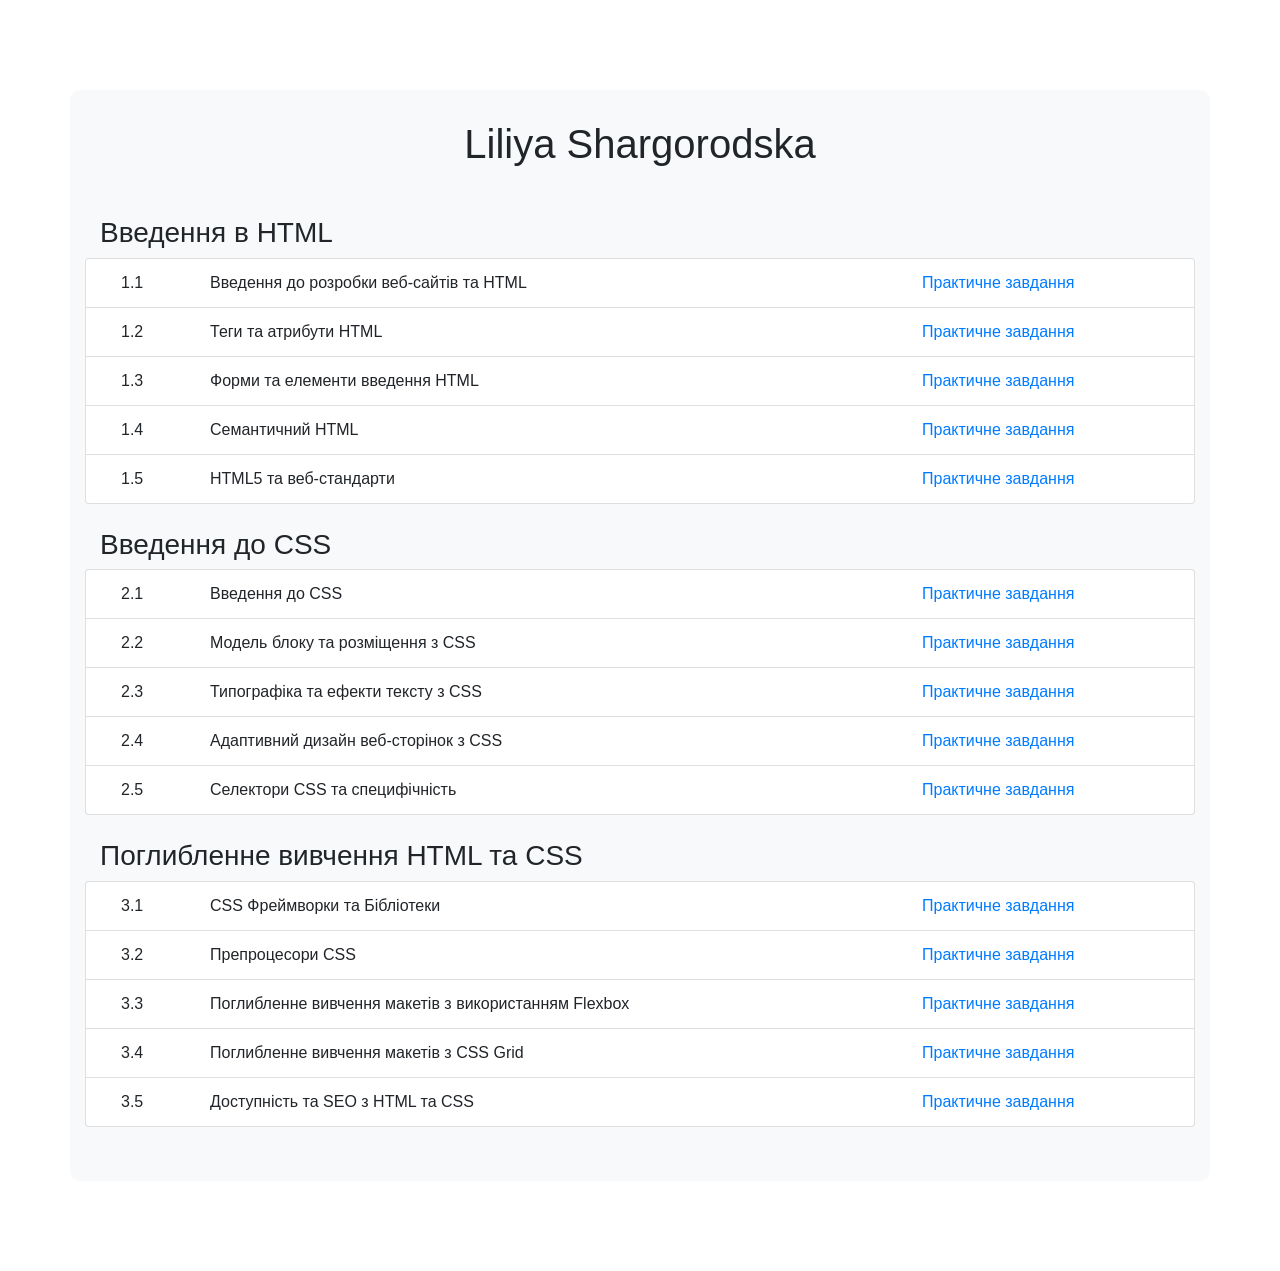
<file: index.html>
<!doctype html>
<html lang="en">
<head>
  <!-- Required meta tags -->
  <meta charset="utf-8">
  <meta name="viewport" content="width=device-width, initial-scale=1">

  <!-- Bootstrap CSS -->
  <link href="https://stackpath.bootstrapcdn.com/bootstrap/4.5.2/css/bootstrap.min.css" rel="stylesheet">

  <!-- Optional custom CSS -->
  <style>
    body {
      background-image: url("https://e0.pxfuel.com/wallpapers/994/922/desktop-wallpaper-vertical-anime-pemandangan-anime.jpg");
      background-repeat: no-repeat;
  	  background-size: cover;
    }
    .container {
      margin-top: 10vh;
      margin-bottom: 10vh;
      background-color: #f8f9fa;
      padding: 30px;
      border-radius: 10px;
    }
  </style>

  <title>Course Structure</title>
</head>
<body>
  <div class="container">
    <h1 class="mb-5 text-center">Liliya Shargorodska</h1>

    <h3>Введення в HTML</h3>
    <div class="list-group mb-4">
      <div class="list-group-item row d-flex">
        <div class="col-sm-2 col-md-1">1.1</div>
        <div class="col-sm-6 col-md-8">Введення до розробки веб-сайтів та HTML</div>
        <div class="col-sm-4 col-md-3"><a href="https://liliyashargorodska.github.io/web-practice-course/1_1/index.html">Практичне завдання</a></div>
      </div>
      <div class="list-group-item row d-flex">
        <div class="col-sm-2 col-md-1">1.2</div>
        <div class="col-sm-6 col-md-8">Теги та атрибути HTML</div>
        <div class="col-sm-4 col-md-3"><a href="https://liliyashargorodska.github.io/web-practice-course/1_2/example.html">Практичне завдання</a></div>
      </div>
      <div class="list-group-item row d-flex">
        <div class="col-sm-2 col-md-1">1.3</div>
        <div class="col-sm-6 col-md-8">Форми та елементи введення HTML</div>
        <div class="col-sm-4 col-md-3"><a href="https://liliyashargorodska.github.io/web-practice-course/1_3/form_example.html">Практичне завдання</a></div>
      </div>
      <div class="list-group-item row d-flex">
        <div class="col-sm-2 col-md-1">1.4</div>
        <div class="col-sm-6 col-md-8">Семантичний HTML</div>
        <div class="col-sm-4 col-md-3"><a href="https://liliyashargorodska.github.io/web-practice-course/1_4/semantic_example.html">Практичне завдання</a></div>
      </div>
      <div class="list-group-item row d-flex">
        <div class="col-sm-2 col-md-1">1.5</div>
        <div class="col-sm-6 col-md-8">HTML5 та веб-стандарти</div>
        <div class="col-sm-4 col-md-3"><a href="https://liliyashargorodska.github.io/web-practice-course/1_5/html5_example.html">Практичне завдання</a></div>
      </div>
      <!-- Repeat for other items in this section -->
    </div>

    <h3>Введення до CSS</h3>
    <div class="list-group mb-4">
      <div class="list-group-item row d-flex">
        <div class="col-sm-2 col-md-1">2.1</div>
        <div class="col-sm-6 col-md-8">Введення до CSS</div>
        <div class="col-sm-4 col-md-3"><a href="https://liliyashargorodska.github.io/web-practice-course/1_1/index.html">Практичне завдання</a></div>
      </div>
      <div class="list-group-item row d-flex">
        <div class="col-sm-2 col-md-1">2.2</div>
        <div class="col-sm-6 col-md-8">Модель блоку та розміщення з CSS</div>
        <div class="col-sm-4 col-md-3"><a href="https://liliyashargorodska.github.io/web-practice-course/2_2/layout.html">Практичне завдання</a></div>
      </div>
      <div class="list-group-item row d-flex">
        <div class="col-sm-2 col-md-1">2.3</div>
        <div class="col-sm-6 col-md-8">Типографіка та ефекти тексту з CSS</div>
        <div class="col-sm-4 col-md-3"><a href="https://liliyashargorodska.github.io/web-practice-course/2_3/typography.html">Практичне завдання</a></div>
      </div>
      <div class="list-group-item row d-flex">
        <div class="col-sm-2 col-md-1">2.4</div>
        <div class="col-sm-6 col-md-8">Адаптивний дизайн веб-сторінок з CSS</div>
        <div class="col-sm-4 col-md-3"><a href="https://liliyashargorodska.github.io/web-practice-course/2_4/adaptive.html">Практичне завдання</a></div>
      </div>
      <div class="list-group-item row d-flex">
        <div class="col-sm-2 col-md-1">2.5</div>
        <div class="col-sm-6 col-md-8">Селектори CSS та специфічність</div>
        <div class="col-sm-4 col-md-3"><a href="https://liliyashargorodska.github.io/web-practice-course/2_5/selectors.html">Практичне завдання</a></div>
      </div>
      <!-- Repeat for other items in this section -->
    </div>

    <h3>Поглибленне вивчення HTML та CSS</h3>
    <div class="list-group mb-4">
      <div class="list-group-item row d-flex">
        <div class="col-sm-2 col-md-1">3.1</div>
        <div class="col-sm-6 col-md-8">CSS Фреймворки та Бібліотеки</div>
        <div class="col-sm-4 col-md-3"><a href="https://liliyashargorodska.github.io/web-practice-course/3_1/bootstrap.html">Практичне завдання</a></div>
      </div>
      <div class="list-group-item row d-flex">
        <div class="col-sm-2 col-md-1">3.2</div>
        <div class="col-sm-6 col-md-8">Препроцесори CSS</div>
        <div class="col-sm-4 col-md-3"><a href="https://liliyashargorodska.github.io/web-practice-course/3_2/index.html">Практичне завдання</a></div>
      </div>
      <div class="list-group-item row d-flex">
        <div class="col-sm-2 col-md-1">3.3</div>
        <div class="col-sm-6 col-md-8">Поглибленне вивчення макетів з використанням Flexbox</div>
        <div class="col-sm-4 col-md-3"><a href="https://liliyashargorodska.github.io/web-practice-course/3_3/flexbox-example.html">Практичне завдання</a></div>
      </div>
      <div class="list-group-item row d-flex">
        <div class="col-sm-2 col-md-1">3.4</div>
        <div class="col-sm-6 col-md-8">Поглибленне вивчення макетів з CSS Grid</div>
        <div class="col-sm-4 col-md-3"><a href="https://liliyashargorodska.github.io/web-practice-course/3_4/grid-example.html">Практичне завдання</a></div>
      </div>
      <div class="list-group-item row d-flex">
        <div class="col-sm-2 col-md-1">3.5</div>
        <div class="col-sm-6 col-md-8">Доступність та SEO з HTML та CSS</div>
        <div class="col-sm-4 col-md-3"><a href="https://liliyashargorodska.github.io/web-practice-course/3_5/space.html">Практичне завдання</a></div>
      </div>
      <!-- Repeat for other items in this section -->
    </div>

  </div>

  <!-- Optional JavaScript; jQuery first, then Popper.js, then Bootstrap JS -->
  <script src="https://code.jquery.com/jquery-3.5.1.slim.min.js"></script>
  <script src="https://cdn.jsdelivr.net/npm/bootstrap@4.5.2/dist/js/bootstrap.bundle.min.js"></script>
</body>
</html>
</file>
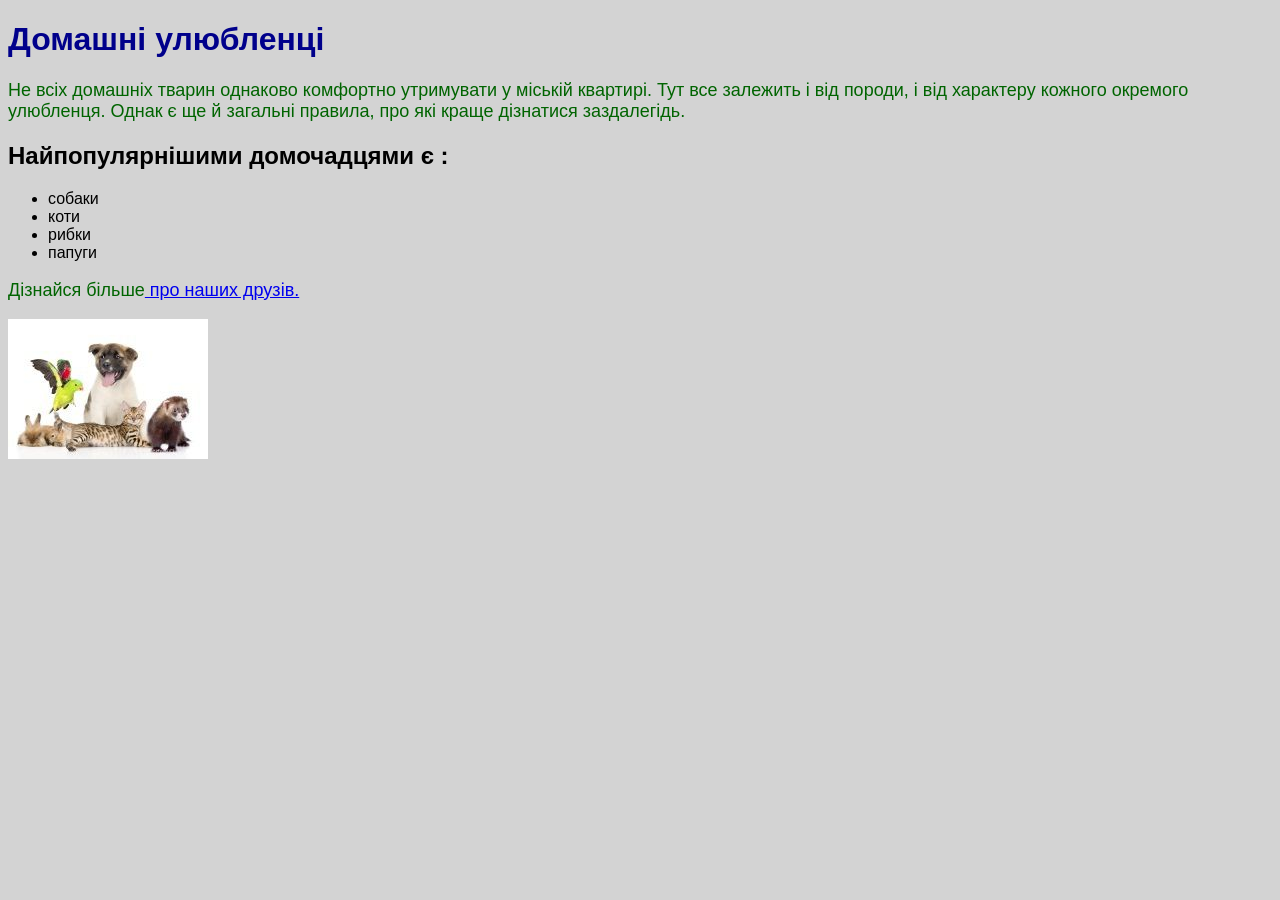
<file: 1_1/index.html>
<!DOCTYPE html>
<html lang="uk">
  <head>
    <meta charset="utf-8">
    <title>Практичні завдання з веб програмування</title>
    <link rel="stylesheet" href="styles.css">
  </head>
  <body>
    <h1>Домашні улюбленці</h1>
    <p>Не всіх домашніх тварин однаково комфортно утримувати у міській квартирі.
      Тут все залежить і від породи, і від характеру кожного окремого улюбленця.
      Однак є ще й загальні правила, про які краще дізнатися заздалегідь.
    </p>
    <h2>Найпопулярнішими домочадцями є :</h2>
    <ul>
      <li>собаки</li>
      <li>коти</li>
      <li>рибки</li>
      <li>папуги</li>
    </ul>
    <p>Дізнайся більше<a href="https://radiotrek.rv.ua/news/den-domashnih-tvarin-yakih-ulyublenciv-zruchno-trimati-v-kvartiri-foto_279892.html">
      про наших друзів.
    </a></p>
    <img src="./animals.jpg" alt="домашні тварини">

  </body>
</html>
</file>
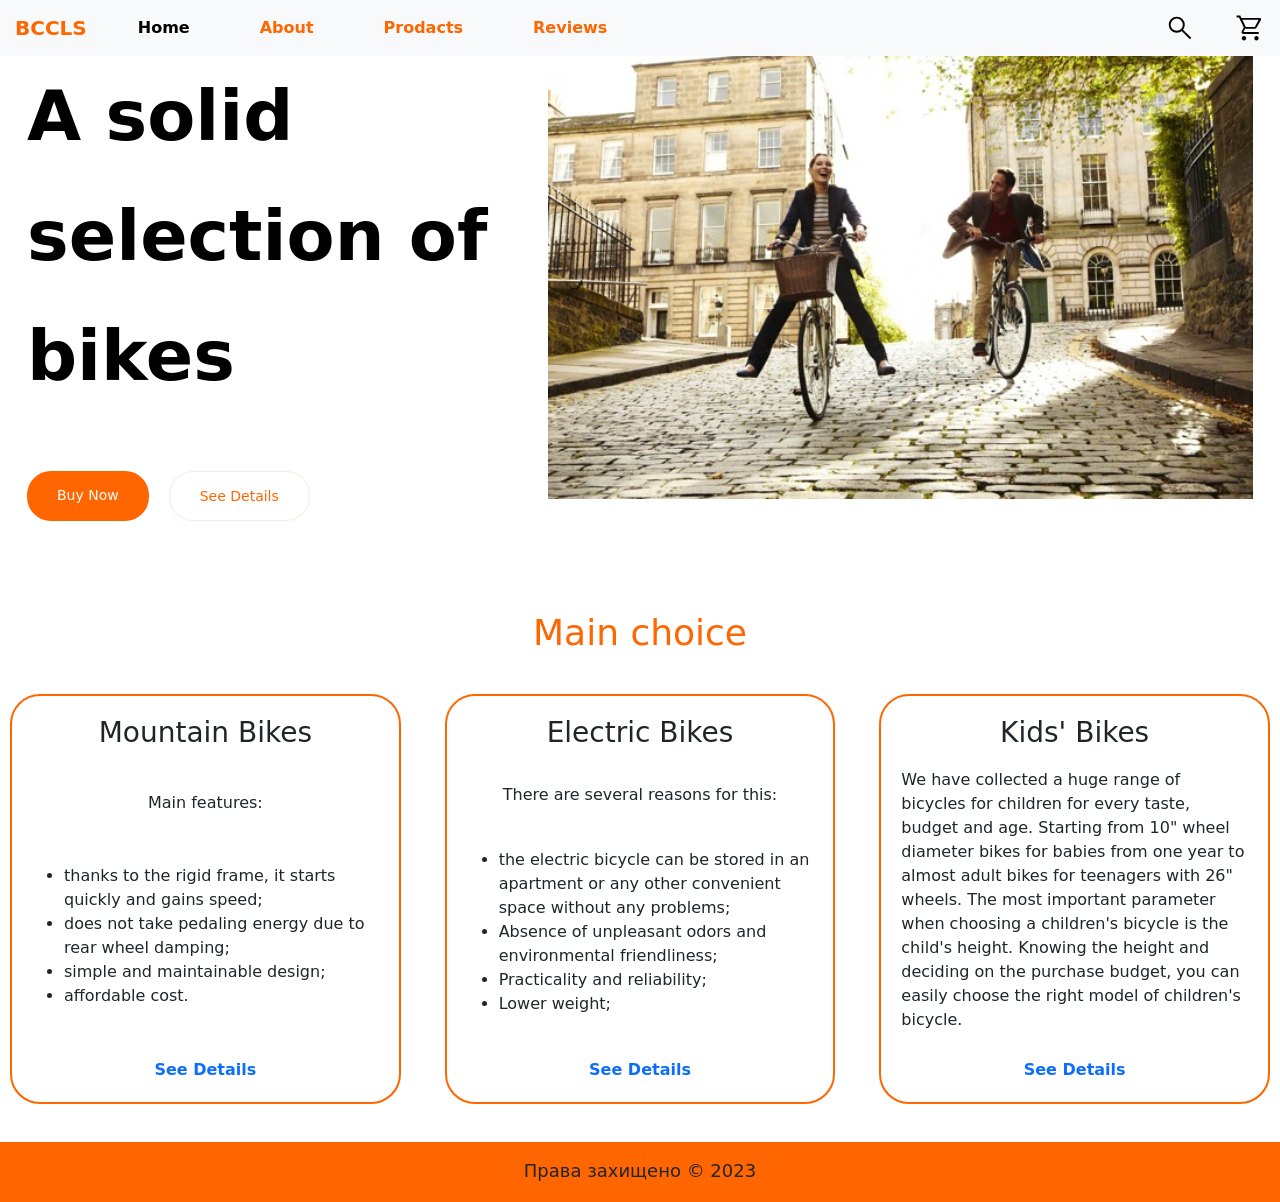
<file: 3_2/index.html>
<!DOCTYPE html>
<html lang="en">
    <head>
        <meta charset="UTF-8" />
        <meta name="viewport" content="width=device-width, initial-scale=1.0" />
        <link rel="preconnect" href="https://fonts.googleapis.com" />
        <link rel="preconnect" href="https://fonts.gstatic.com" crossorigin />
        <link
            href="https://fonts.googleapis.com/css2?family=Poppins:ital,wght@0,400;1,300;1,400&display=swap"
            rel="stylesheet"
        />
        <link
            href="https://cdn.jsdelivr.net/npm/bootstrap@5.3.2/dist/css/bootstrap.min.css"
            rel="stylesheet"
            integrity="sha384-T3c6CoIi6uLrA9TneNEoa7RxnatzjcDSCmG1MXxSR1GAsXEV/Dwwykc2MPK8M2HN"
            crossorigin="anonymous"
        />
        <link rel="stylesheet" href="./css/styles.css" />
        <title>Bicycles</title>
    </head>
    <body>
        <header class="header">
            <nav class="navbar navbar-expand-md navbar-light bg-light">
                <div class="container">
                    <a class="navbar-brand" href="#">BCCLS</a>
                    <button
                        class="navbar-toggler"
                        type="button"
                        data-bs-toggle="collapse"
                        data-bs-target="#navbarSupportedContent"
                        aria-controls="navbarSupportedContent"
                        aria-expanded="false"
                        aria-label="Toggle navigation"
                    >
                        <span class="navbar-toggler-icon"></span>
                    </button>
                    <div
                        class="collapse navbar-collapse"
                        id="navbarSupportedContent"
                    >
                        <ul class="navbar-nav me-auto mb-2 mb-lg-0">
                            <li class="nav-item">
                                <a
                                    class="nav-link active"
                                    aria-current="page"
                                    href="#"
                                    >Home</a
                                >
                            </li>
                            <li class="nav-item">
                                <a class="nav-link" href="#">About</a>
                            </li>
                            <li class="nav-item">
                                <a class="nav-link" href="#">Prodacts</a>
                            </li>
                            <li class="nav-item">
                                <a class="nav-link" href="#">Reviews</a>
                            </li>
                        </ul>
                        <button
                            type="button"
                            class="header__search"
                            aria-label="search button"
                        ></button>
                        <a
                            href="#"
                            class="header__cart"
                            aria-label="link to cart"
                        >
                            <svg
                                xmlns="http://www.w3.org/2000/svg"
                                height="30"
                                viewBox="0 -960 960 960"
                                width="30"
                            >
                                <path
                                    d="M286.788-81Q257-81 236-102.212q-21-21.213-21-51Q215-183 236.212-204q21.213-21
          51-21Q317-225 338-203.788q21 21.213 21 51Q359-123 337.788-102q-21.213 21-51 21Zm400 0Q657-81
          636-102.212q-21-21.213-21-51Q615-183 636.212-204q21.213-21 51-21Q717-225 738-203.788q21 21.213
          21 51Q759-123 737.788-102q-21.213 21-51 21ZM235-741l110 228h288l125-228H235Zm-30-60h589.074q22.964
          0 34.945 21Q841-759 829-738L694-495q-11 19-28.559 30.5Q647.881-453 627-453H324l-56 104h491v60H277q-42
          0-60.5-28t.5-63l64-118-152-322H51v-60h117l37 79Zm140 288h288-288Z"
                                />
                            </svg>
                        </a>
                    </div>
                </div>
            </nav>
        </header>
        <main>
            <section class="about">
                <div class="row container">
                    <div class="col-12 col-md-5 about__review">
                        <h1>A solid selection of bikes</h1>
                        <div class="about__buttons">
                            <a href="#" class="btn btn_orange">Buy Now</a>
                            <a href="#" class="btn btn_white">See Details</a>
                        </div>
                    </div>
                    <div class="col-md-7">
                        <img
                            class="about__img-responsive"
                            src="./img/main_pic.jpeg"
                            alt="people riding bicycles"
                        />
                    </div>
                </div>
            </section>
            <section class="prodacts">
                <h2 class="prodacts__title">Main choice</h2>
                <div class="row">
                    <div class="col-12 col-md-4 mb-2">
                        <article class="prodacts__item">
                            <h3>Mountain Bikes</h3>
                            <p>Main features:</p>
                            <ul>
                                <li>
                                    thanks to the rigid frame, it starts quickly
                                    and gains speed;
                                </li>
                                <li>
                                    does not take pedaling energy due to rear
                                    wheel damping;
                                </li>
                                <li>simple and maintainable design;</li>
                                <li>affordable cost.</li>
                            </ul>
                            <a href="#">See Details</a>
                        </article>
                    </div>
                    <div class="col-12 col-md-4 mb-2">
                        <article class="prodacts__item">
                            <h3>Electric Bikes</h3>
                            <p>There are several reasons for this:</p>
                            <ul>
                                <li>
                                    the electric bicycle can be stored in an
                                    apartment or any other convenient space
                                    without any problems;
                                </li>
                                <li>
                                    Absence of unpleasant odors and
                                    environmental friendliness;
                                </li>
                                <li>Practicality and reliability;</li>
                                <li>Lower weight;</li>
                            </ul>
                            <a href="#">See Details</a>
                        </article>
                    </div>
                    <div class="col-12 col-md-4 mb-2">
                        <article class="prodacts__item">
                            <h3>Kids' Bikes</h3>
                            <p>
                                We have collected a huge range of bicycles for
                                children for every taste, budget and age.
                                Starting from 10" wheel diameter bikes for
                                babies from one year to almost adult bikes for
                                teenagers with 26" wheels. The most important
                                parameter when choosing a children's bicycle is
                                the child's height. Knowing the height and
                                deciding on the purchase budget, you can easily
                                choose the right model of children's bicycle.
                            </p>
                            <a href="#">See Details</a>
                        </article>
                    </div>
                </div>
            </section>
        </main>
        <footer class="footer">
            <p>Права захищено &copy; 2023</p>
        </footer>
        <script
            src="https://cdn.jsdelivr.net/npm/bootstrap@5.3.2/dist/js/bootstrap.bundle.min.js"
            integrity="sha384-C6RzsynM9kWDrMNeT87bh95OGNyZPhcTNXj1NW7RuBCsyN/o0jlpcV8Qyq46cDfL"
            crossorigin="anonymous"
        ></script>
    </body>
</html>
</file>
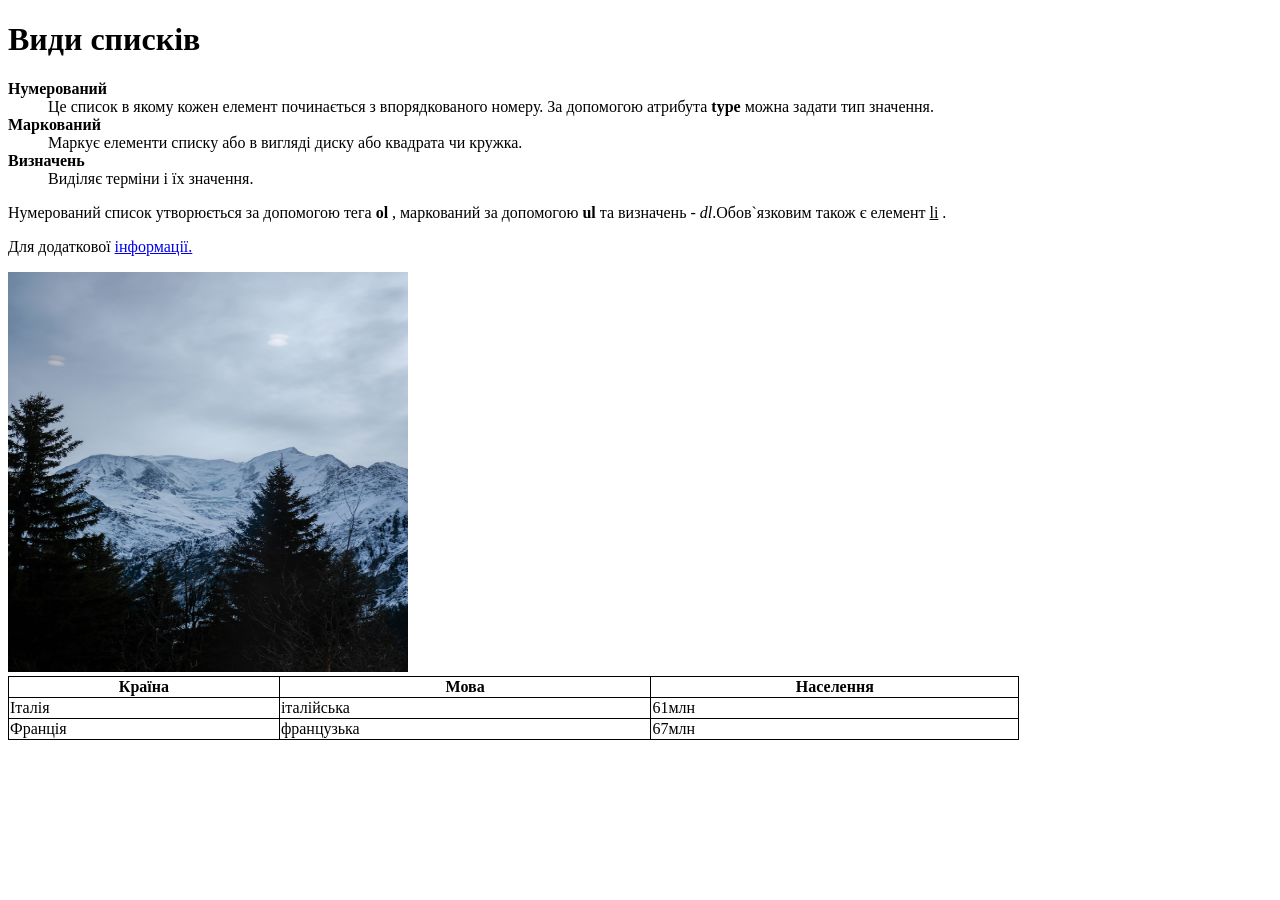
<file: 1_2/example.html>
<!DOCTYPE html>
<html lang="uk">
  <head>
    <meta charset="utf-8">
    <title>Приклад веб-сторінки з різними тегами та атрибутами</title>
    <style>
      table, th, td {
        border: 1px solid black;
        border-collapse: collapse;
      }
    </style>
  </head>
  <body>
    <h1>Види списків</h1>
    <dl>
      <dt><b>Нумерований</b></dt>
      <dd>Це список в якому кожен елемент починається з впорядкованого номеру. За допомогою атрибута <b>type</b>
        можна задати тип значення.
      </dd>
      <dt><b>Маркований</b></dt>
      <dd>Маркує елементи списку або в вигляді диску або квадрата чи кружка.
      </dd>
      <dt><b>Визначень</b></dt>
      <dd>Виділяє терміни і їх значення.</dd>
    </dl>
    <p>Нумерований список утворюється за допомогою тега <strong>ol</strong> , маркований за допомогою <b>ul</b>
      та визначень - <em>dl</em>.Обов`язковим також є елемент <u>li</u> .
    </p>
    <p>Для додаткової
      <a href="https://www.w3schools.com/html/html_lists.asp" target="_self">інформації.</a>
    </p>
    <img src="./mountains.jpg" alt="гори" width="400" height="400">
    <table style="width:80%">
      <tr>
        <th>Країна</th>
        <th>Мова</th>
        <th>Населення</th>
      </tr>
      <tr>
        <td>Італія</td>
        <td>італійська</td>
        <td>61млн</td>
      </tr>
      <tr>
        <td>Франція</td>
        <td>французька</td>
        <td>67млн</td>
      </tr>
    </table>

  </body>
</html>
</file>
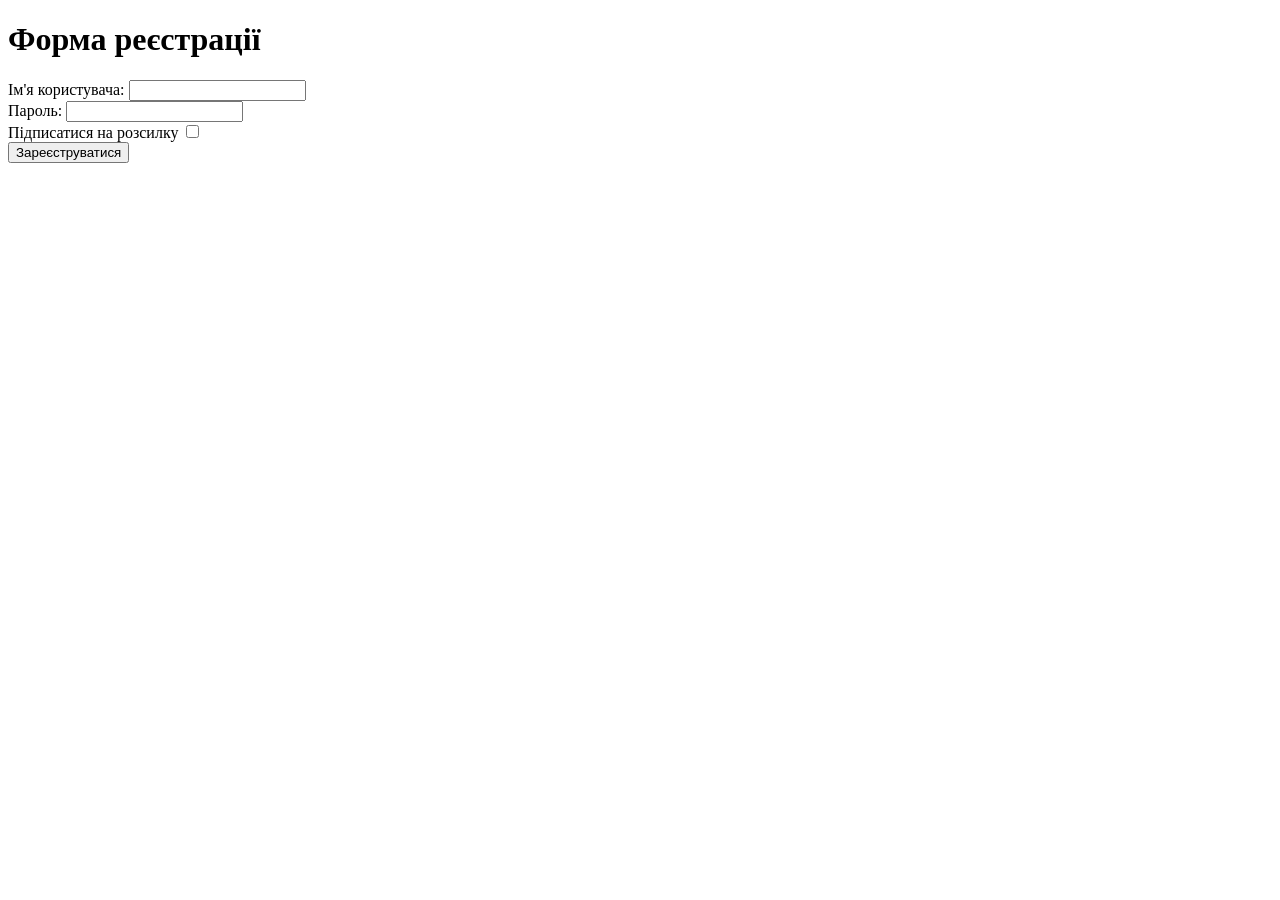
<file: 1_3/form_example.html>
<!DOCTYPE html>
<html lang="uk">
  <head>
    <meta charset="utf-8">
    <title>Приклад веб-сторінки з формою</title>
  </head>
  <body>
    <h1>Форма реєстрації</h1>
    <form  action="registration.php" method="post">
      <label for="username">Ім'я користувача:</label>
      <input type="text" name="username" id="username" required>
      <br>
      <label for="password">Пароль:</label>
      <input type="password" name="password" id="password" required>
      <br>
      <label for="newsletter">Підписатися на розсилку</label>
      <input type="checkbox" name="newsletter" id="newsletter">
      <br>
      <input type="submit" value="Зареєструватися">

    </form>

  </body>
</html>
</file>
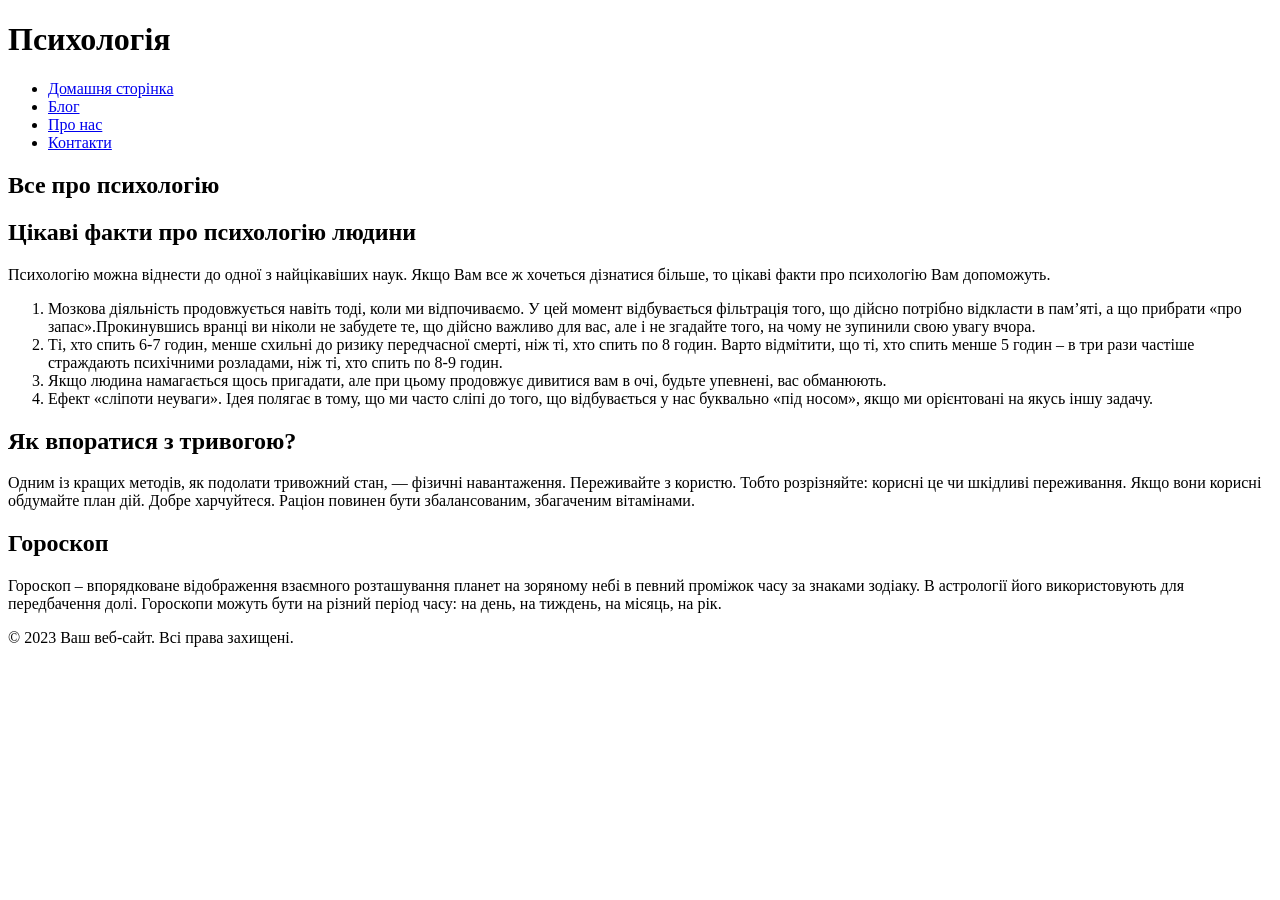
<file: 1_4/semantic_example.html>
<!DOCTYPE html>
<html lang="uk">
  <head>
    <meta charset="utf-8">
    <title>Семантичний HTML</title>
  </head>
  <body>
    <header>
      <h1>Психологія</h1>
    </header>
    <nav>
      <ul>
        <li><a href="#">Домашня сторінка</a></li>
        <li><a href="#">Блог</a></li>
        <li><a href="#">Про нас</a></li>
        <li><a href="#">Контакти</a></li>
      </ul>
    </nav>
    <section>
      <h2>Все про психологію</h2>
      <article class="article-1">
        <h2>Цікаві факти про психологію людини</h2>
        <p>Психологію можна віднести до одної з найцікавіших наук. Якщо Вам все ж хочеться дізнатися більше,
          то цікаві факти про психологію Вам допоможуть.</p>
          <ol>
            <li>Мозкова діяльність продовжується навіть тоді, коли ми відпочиваємо. У цей момент відбувається фільтрація того,
              що дійсно потрібно відкласти в пам’яті, а що прибрати «про запас».Прокинувшись вранці ви ніколи не забудете те,
               що дійсно важливо для вас, але і не згадайте того, на чому не зупинили свою увагу вчора.</li>
            <li>Ті, хто спить 6-7 годин, менше схильні до ризику передчасної смерті, ніж ті, хто спить по 8 годин. Варто
               відмітити, що ті, хто спить менше 5 годин – в три рази частіше страждають психічними розладами, ніж ті,
               хто спить по 8-9 годин.</li>
            <li>Якщо людина намагається щось пригадати, але при цьому продовжує дивитися вам в очі, будьте упевнені, вас обманюють.</li>
            <li>Ефект «сліпоти неуваги». Ідея полягає в тому, що ми часто сліпі до того, що відбувається у нас буквально «під носом»,
              якщо ми орієнтовані на якусь іншу задачу.</li>
          </ol>
      </article>
      <article class="article-2">
        <h2>Як впоратися з тривогою?</h2>
        <p>Одним із кращих методів, як подолати тривожний стан, — фізичні навантаження.
          Переживайте з користю. Тобто розрізняйте: корисні це чи шкідливі переживання. Якщо вони корисні обдумайте план дій.
          Добре харчуйтеся. Раціон повинен бути збалансованим, збагаченим вітамінами.
        </p>
      </article>
    </section>
    <aside>
      <h2>Гороскоп</h2>
      <p>Гороскоп – впорядковане відображення взаємного розташування планет на зоряному небі в певний проміжок часу за знаками
        зодіаку. В астрології його використовують для передбачення долі.
        Гороскопи можуть бути на різний період часу: на день, на тиждень, на місяць, на рік.
      </p>
    </aside>
    <footer>
      <p>&copy; 2023 Ваш веб-сайт. Всі права захищені.</p>
    </footer>

  </body>
</html>
</file>
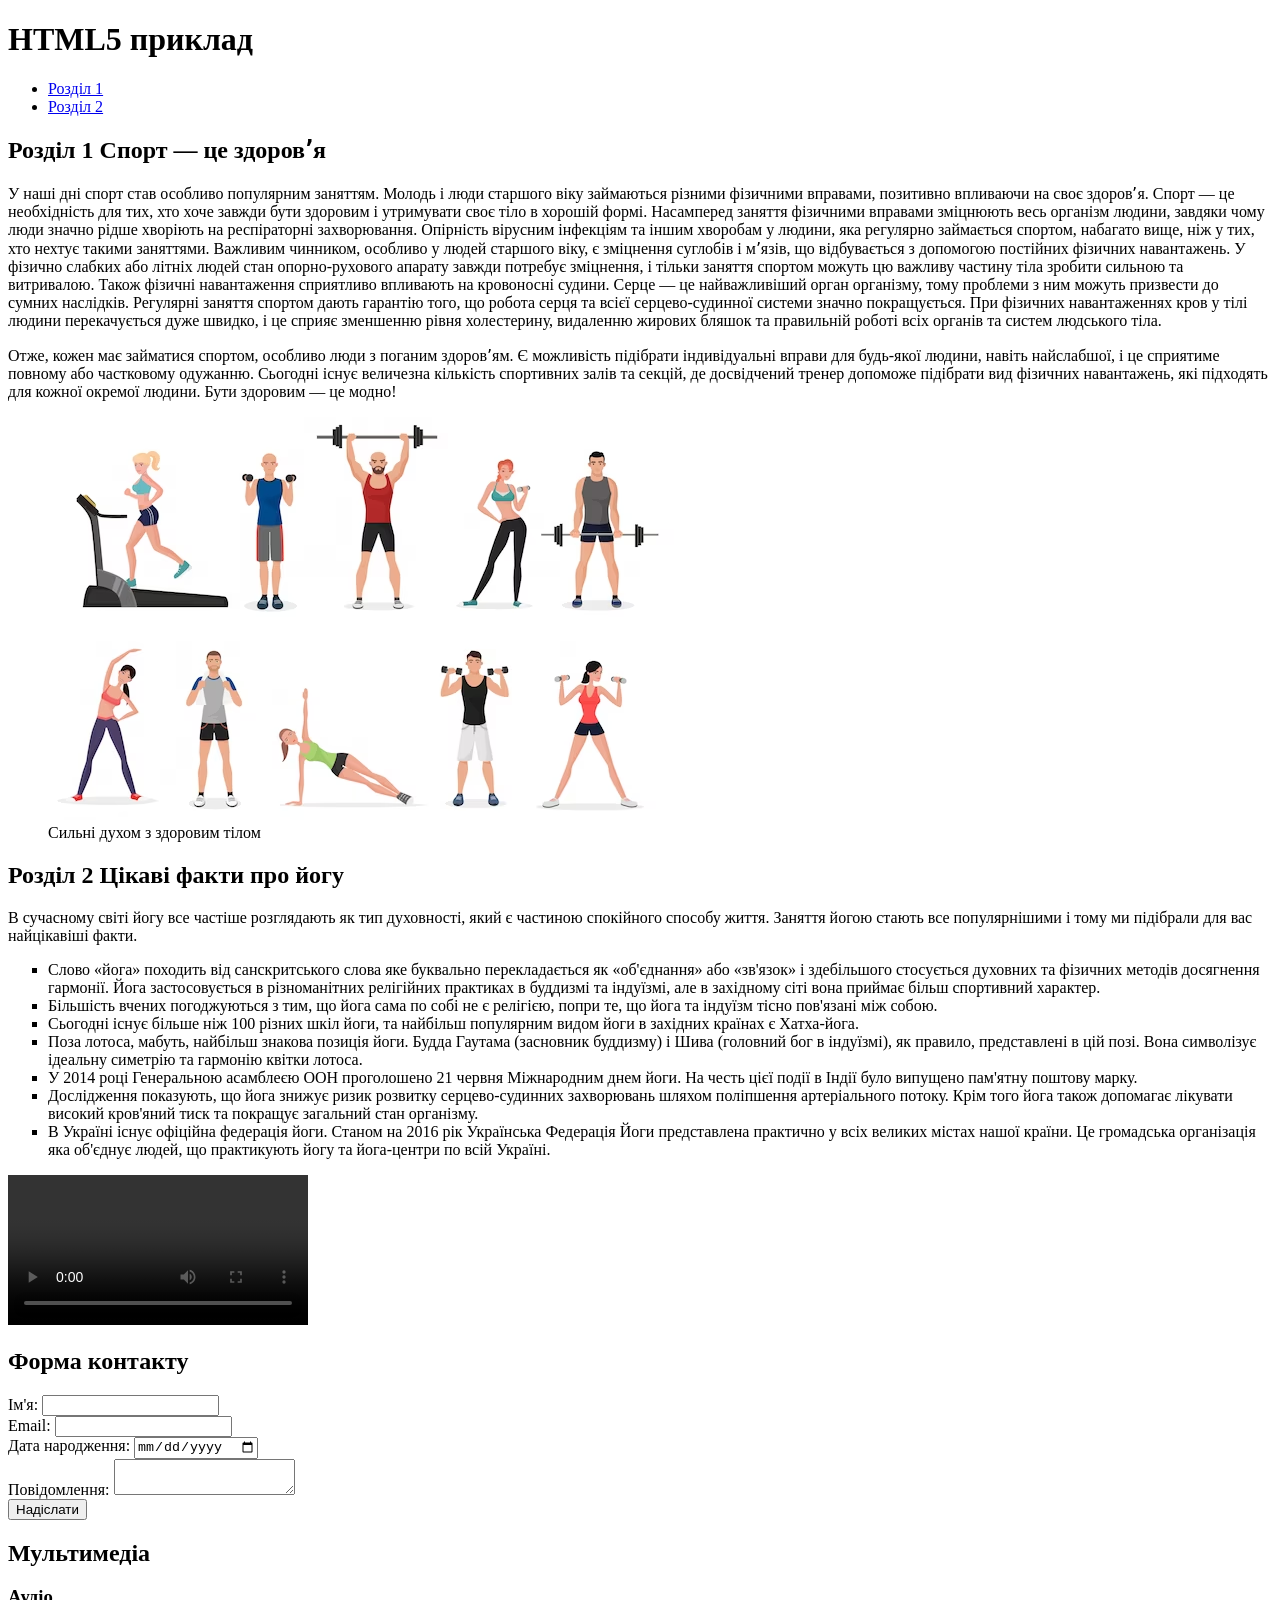
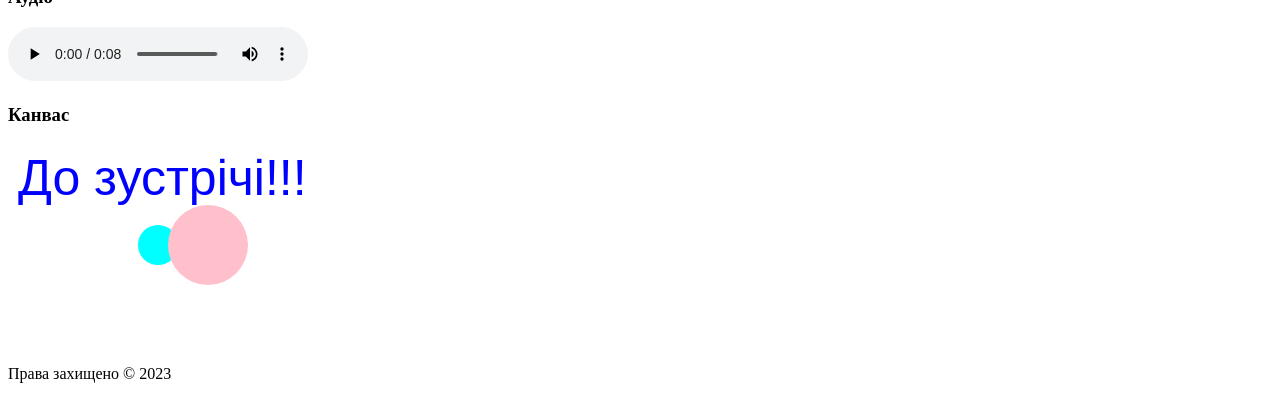
<file: 1_5/html5_example.html>
<!DOCTYPE html>
<html lang="uk">
  <head>
    <meta charset="utf-8">
    <title>HTML5 приклад</title>
  </head>
  <body>
    <header>
    <h1>HTML5 приклад</h1>
  </header>
  <nav>
    <ul>
      <li><a href="#section1">Розділ 1</a></li>
      <li><a href="#section2">Розділ 2</a></li>
    </ul>
  </nav>
  <main>
    <section id="section1">
      <h2>Розділ 1 Спорт — це здоровʼя</h2>
      <p>
У наші дні спорт став особливо популярним заняттям. Молодь і люди старшого віку займаються різними фізичними вправами,
позитивно впливаючи на своє здоровʼя. Спорт — це необхідність для тих, хто хоче завжди бути здоровим і утримувати своє тіло
в хорошій формі.
Насамперед заняття фізичними вправами зміцнюють весь організм людини, завдяки чому люди значно рідше хворіють на респіраторні
захворювання. Опірність вірусним інфекціям та іншим хворобам у людини, яка регулярно займається спортом, набагато вище,
ніж у тих, хто нехтує такими заняттями.
Важливим чинником, особливо у людей старшого віку, є зміцнення суглобів і мʼязів, що відбувається з допомогою постійних фізичних
 навантажень. У фізично слабких або літніх людей стан опорно-рухового апарату завжди потребує зміцнення, і тільки заняття
 спортом можуть цю важливу частину тіла зробити сильною та витривалою.
Також фізичні навантаження сприятливо впливають на кровоносні судини. Серце — це найважливіший орган організму, тому проблеми
з ним можуть призвести до сумних наслідків. Регулярні заняття спортом дають гарантію того, що робота серця та всієї
серцево-судинної системи значно покращується. При фізичних навантаженнях кров у тілі людини перекачується дуже швидко, і це
сприяє зменшенню рівня холестерину, видаленню жирових бляшок та правильній роботі всіх органів та систем людського тіла.
    </p>
    <p>
      Отже, кожен має займатися спортом, особливо люди з поганим здоровʼям. Є можливість підібрати індивідуальні вправи для
      будь-якої людини, навіть найслабшої, і це сприятиме повному або частковому одужанню. Сьогодні існує величезна кількість
      спортивних залів та секцій, де досвідчений тренер допоможе підібрати вид фізичних навантажень, які підходять для кожної
      окремої людини. Бути здоровим — це модно!
    </p>
      <figure>
        <img src="./exercise.jpg" alt="Фізичні вправи">
        <figcaption>Сильні духом з здоровим тілом</figcaption>
      </figure>
    </section>
    <section id="section2">
      <h2>Розділ 2 Цікаві факти про йогу</h2>
      <p>В сучасному світі йогу все частіше розглядають як тип духовності, який є частиною спокійного способу життя.
        Заняття йогою стають все популярнішими і тому ми підібрали для вас найцікавіші факти.
      </p>
      <ul type="square">
        <li>Слово «йога» походить від санскритського слова яке буквально перекладається як «об'єднання» або «зв'язок»
          і здебільшого стосується духовних та фізичних методів досягнення гармонії. Йога застосовується в різноманітних
          релігійних практиках в буддизмі та індуїзмі, але в західному сіті вона приймає більш спортивний характер.</li>
        <li>Більшість вчених погоджуються з тим, що йога сама по собі не є релігією, попри те, що йога та індуїзм тісно
          пов'язані між собою.</li>
        <li>Сьогодні існує більше ніж 100 різних шкіл йоги, та найбільш популярним видом йоги в західних країнах є Хатха-йога.</li>
        <li>Поза лотоса, мабуть, найбільш знакова позиція йоги. Будда Гаутама (засновник буддизму) і Шива
          (головний бог в індуїзмі), як правило, представлені в цій позі. Вона символізує ідеальну симетрію та гармонію квітки
          лотоса.</li>
        <li>У 2014 році Генеральною асамблеєю ООН проголошено 21 червня Міжнародним днем йоги. На честь цієї події в Індії було
          випущено пам'ятну поштову марку.</li>
        <li> Дослідження показують, що йога знижує ризик розвитку серцево-судинних захворювань шляхом поліпшення артеріального
          потоку. Крім того йога також допомагає лікувати високий кров'яний тиск та покращує загальний стан організму.</li>
        <li>В Україні існує офіційна федерація йоги. Станом на 2016 рік Українська Федерація Йоги представлена практично у
          всіх великих містах нашої країни. Це громадська організація яка об'єднує людей, що практикують йогу та йога-центри
          по всій Україні.</li>
      </ul>
      <video controls>
        <source src="./yoga.mp4" type="video/mp4">
        Ваш браузер не підтримує відео.
      </video>
    </section>
    <section id="contact">
      <h2>Форма контакту</h2>
      <form action="#" method="post" name="info">
        <label for="name">Ім'я:</label>
        <input type="text" id="name" name="name" required>
        <br>

        <label for="email">Email:</label>
        <input type="email" id="email" name="email" required>
        <br>

        <label for="birthdate">Дата народження:</label>
        <input type="date" id="birthdate" name="birthdate">
        <br>

        <label for="message">Повідомлення:</label>
        <textarea id="message" name="message" required></textarea>
        <br>
        
        <button type="submit">Надіслати</button>
      </form>
    </section>
    <section id="multimedia">
      <h2>Мультимедіа</h2>

      <h3>Аудіо</h3>
      <audio controls>
        <source src="./example.mp3" type="audio/mpeg">
          Ваш браузер не підтримує аудіо.
        </audio>

        <h3>Канвас</h3>
        <canvas id="exampleCanvas" width="300" height="200">
          Ваш браузер не підтримує канвас. Оновіть браузер або скористайтеся іншим.
        </canvas>
      </section>
  </main>
  <footer>
    <p>Права захищено &copy; 2023</p>
  </footer>
  <script>
var c = document.getElementById("exampleCanvas");
var ctx = c.getContext("2d");
//Change text color
  ctx.fillStyle = "blue"; // Set the fill color for the text
  ctx.font = "50px Arial";
  ctx.fillText("До зустрічі!!!", 10, 50); // Use fillText instead of strokeText

  // Draw circles of different sizes
  ctx.fillStyle = "aqua"; // Set the fill color for the circles
  ctx.beginPath();
  ctx.arc(150, 100, 20, 0, 2 * Math.PI); // Draw a circle at (150, 100) with radius 20
  ctx.fill();

  ctx.fillStyle = "pink"; // Set a different fill color
  ctx.beginPath();
  ctx.arc(200, 100, 40, 0, 2 * Math.PI); // Draw a circle at (200, 100) with radius 40
  ctx.fill();

</script>

  </body>
</html>
</file>
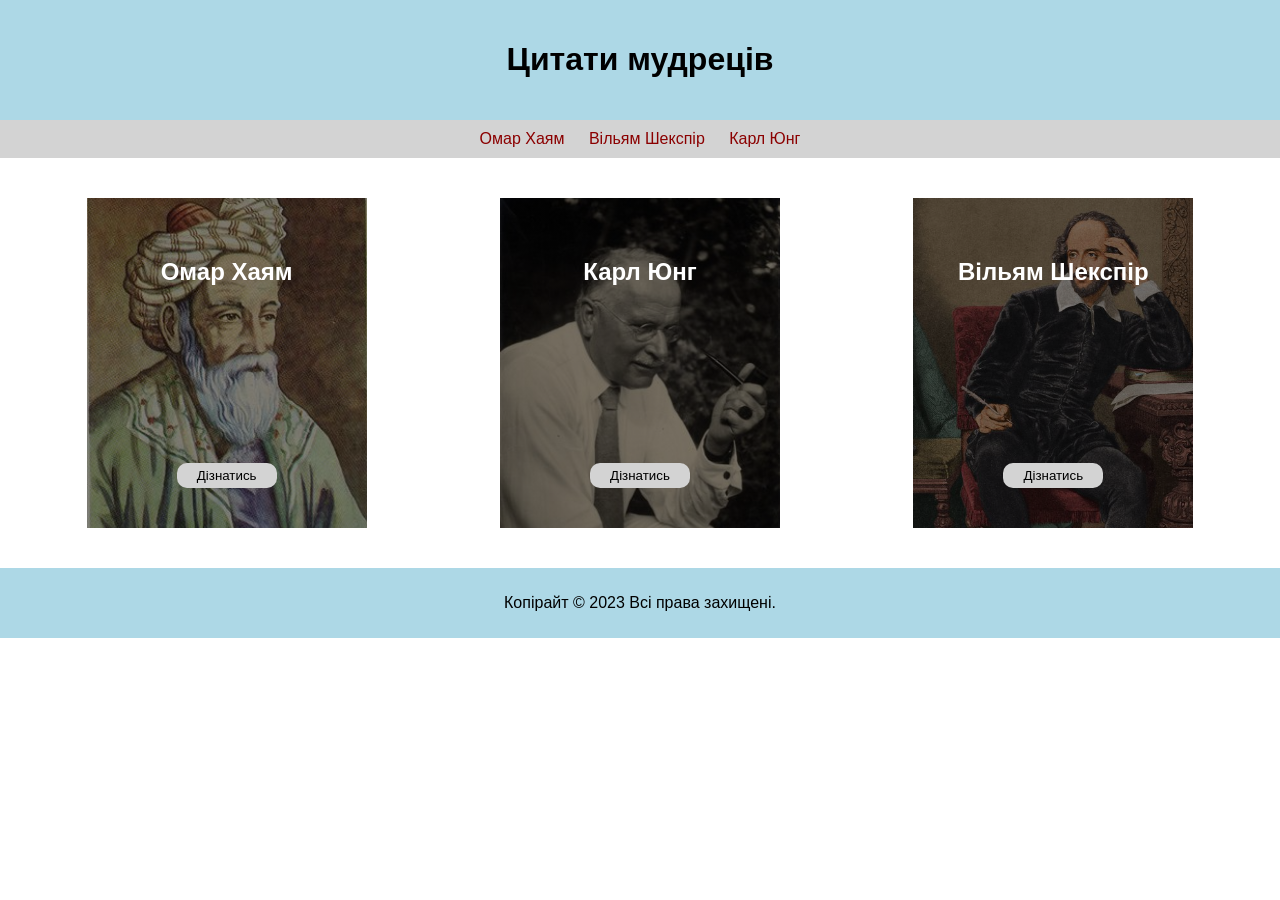
<file: 2_2/layout.html>
<!DOCTYPE html>
<html lang="uk">
<head>
    <meta charset="UTF-8">
    <meta http-equiv="X-UA-Compatible" content="IE=edge">
    <meta name="viewport" content="width=device-width, initial-scale=1.0">
    <link rel="stylesheet" href="styles.css">
    <title>Розміщення з CSS</title>
</head>
<body>
  <header class="header">
    <h1>Цитати мудреців</h1>
  </header>
  <nav class="nav">
    <a href="https://uk.wikipedia.org/wiki/%D0%9E%D0%BC%D0%B0%D1%80_%D0%A5%D0%B0%D1%8F%D0%BC">Омар Хаям</a>
    <a href="https://uk.wikipedia.org/wiki/%D0%92%D1%96%D0%BB%D1%8C%D1%8F%D0%BC_%D0%A8%D0%B5%D0%BA%D1%81%D0%BF%D1%96%D1%80"> Вільям Шекспір</a>
    <a href="https://uk.wikipedia.org/wiki/%D0%9A%D0%B0%D1%80%D0%BB_%D0%93%D1%83%D1%81%D1%82%D0%B0%D0%B2_%D0%AE%D0%BD%D0%B3">Карл Юнг</a>
  </nav>
  <main class="content">
    <section class="box box-1">
      <h2>Омар Хаям</h2>
      <p id="quote-1" class="hidden"><q>Щоб мудро прожити треба знати чимало
        Ти важливі дві речі пам’ятай назавжди:
        Ти будь краще голодний, ніж казна-що їси
        І будь краще самотнім, ніж разом з казна-ким.</q></p>
        <button name="show-1" onclick="toggleText('quote-1', 'show-1')">Дізнатись</button>
    </section>
    <section class="box box-2">
      <h2>Карл Юнг</h2>
      <p id="quote-2" class="hidden"><q>Поки ви не зробите підсвідоме свідомим, воно буде управляти вашим життям,
        і ви будете називати це долею.</q></p>
      <button name="show-2" onclick="toggleText('quote-2', 'show-2')">Дізнатись</button>
    </section>
    <section class="box box-3">
      <h2>Вільям Шекспір</h2>
      <p id="quote-3" class="hidden"><q>Доля - це той, хто перемішує карти, але ми граємо.</q></p>
      <button name="show-3" onclick="toggleText('quote-3', 'show-3')">Дізнатись</button>
    </section>
  </main>
  <footer class="footer">
    <p>Копірайт © 2023 Всі права захищені.</p>
  </footer>
  <script>
  function toggleText(quoteId, buttonName) {
  const quoteElement = document.getElementById(quoteId);
  const button = document.querySelector(`button[name='${buttonName}']`);
  if (quoteElement.classList.contains("hidden")) {
    quoteElement.classList.remove("hidden");
    button.textContent = "Приховати"; // Change the button text when the text is visible
  } else {
    quoteElement.classList.add("hidden");
    button.textContent = "Дізнатись"; // Change the button text when the text is hidden
  }
}

  </script>
</body>
</html>
</file>
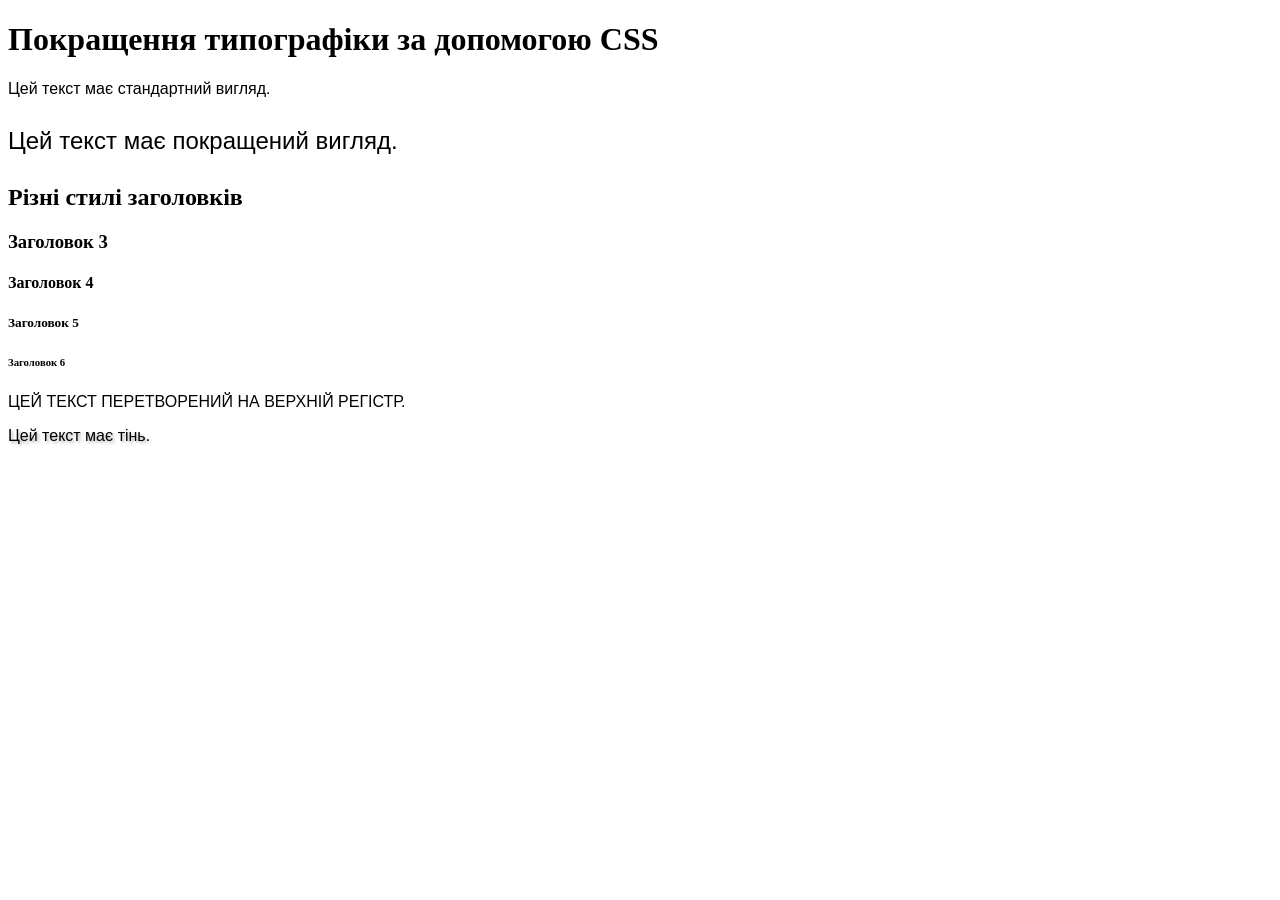
<file: 2_3/typography.html>
<!DOCTYPE html>
<html lang="uk">
<head>
  <meta charset="UTF-8">
  <meta name="viewport" content="width=device-width, initial-scale=1.0">
  <link rel="stylesheet" href="styles.css">
  <title>Покращення типографіки</title>
</head>
<body>
  <h1>Покращення типографіки за допомогою CSS</h1>
  <p>Цей текст має стандартний вигляд.</p>
  <p class="fancy-text">Цей текст має покращений вигляд.</p>
  <h2>Різні стилі заголовків</h2>
  <h3>Заголовок 3</h3>
  <h4>Заголовок 4</h4>
  <h5>Заголовок 5</h5>
  <h6>Заголовок 6</h6>
  <p class="uppercase">Цей текст перетворений на верхній регістр.</p>
  <p class="shadow">Цей текст має тінь.</p>
</body>
</html>
</file>
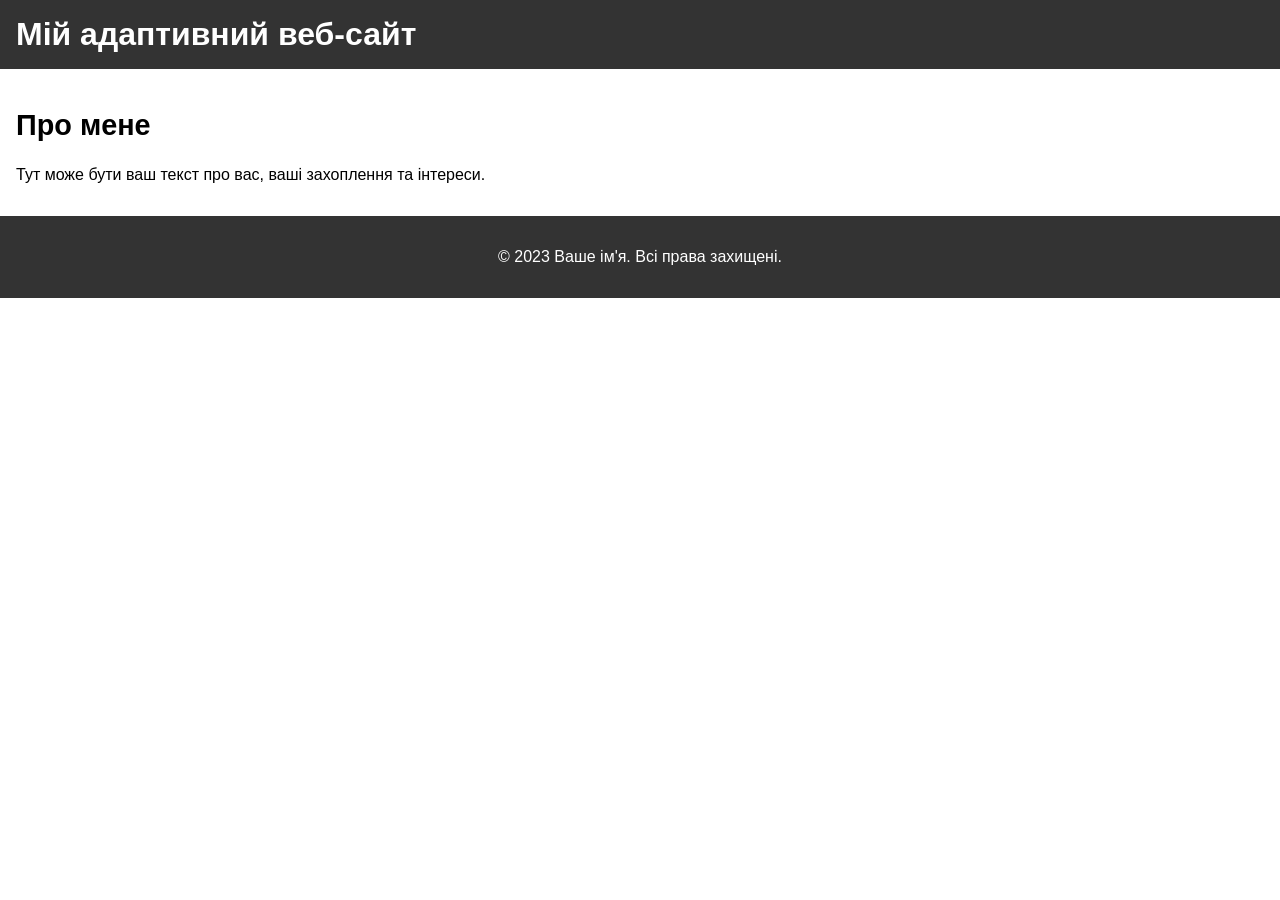
<file: 2_4/adaptive.html>
<!DOCTYPE html>
<html lang="uk">
<head>
    <meta charset="UTF-8">
    <meta name="viewport" content="width=device-width, initial-scale=1.0">
    <title>Адаптивна веб-сторінка</title>
    <link rel="stylesheet" href="styles.css">
</head>
<body>
    <header>
        <h1>Мій адаптивний веб-сайт</h1>
    </header>
    <section>
        <h2>Про мене</h2>
        <p>Тут може бути ваш текст про вас, ваші захоплення та інтереси.</p>
    </section>
    <footer>
        <p>&copy; 2023 Ваше ім'я. Всі права захищені.</p>
    </footer>
</body>
</html>
</file>
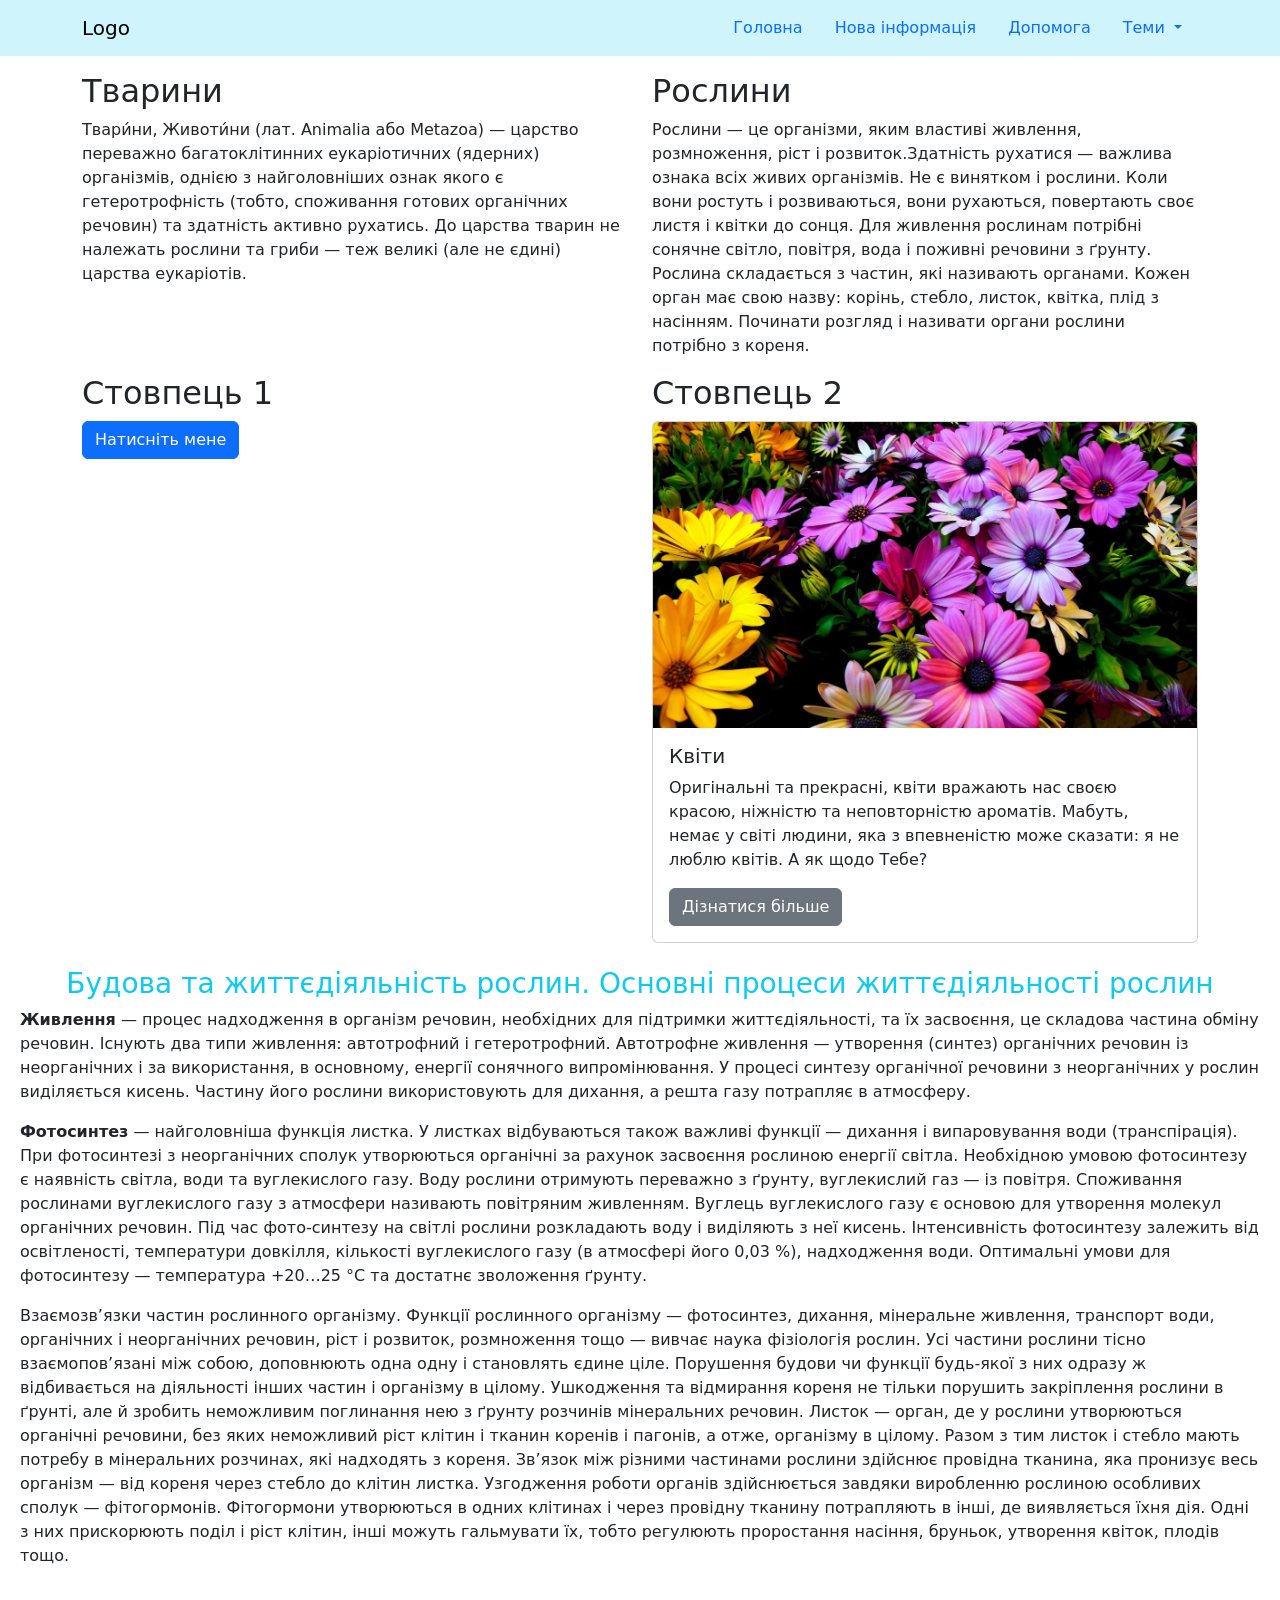
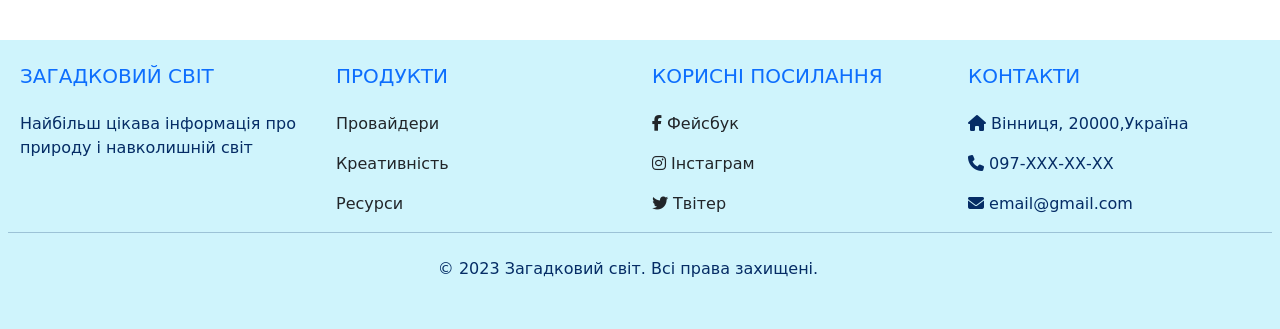
<file: 3_1/bootstrap.html>
<!DOCTYPE html>
<html lang="uk">
  <head>
    <meta charset="utf-8">
    <meta name="viewport" content="width=device-width, initial-scale=1.0">
    <title>Моя веб-сторінка з Bootstrap</title>
    <link href="https://cdn.jsdelivr.net/npm/bootstrap@5.3.0/dist/css/bootstrap.min.css" rel="stylesheet"
     integrity="sha384-9ndCyUaIbzAi2FUVXJi0CjmCapSmO7SnpJef0486qhLnuZ2cdeRhO02iuK6FUUVM" crossorigin="anonymous">
     <link rel="stylesheet" href="https://cdnjs.cloudflare.com/ajax/libs/font-awesome/6.4.0/css/all.min.css">
  </head>
  <body>
    <header>
      <nav class="navbar navbar-expand-md bg-info-subtle mb-3">
        <div class="container">
          <a class="navbar-brand" href="#">Logo</a>
          <button class="navbar-toggler" type="button" data-bs-toggle="collapse" data-bs-target="#navbarNavDropdown" aria-controls="navbarNavDropdown" aria-expanded="false" aria-label="Toggle navigation">
            <span class="navbar-toggler-icon"></span>
          </button>
          <div class="collapse navbar-collapse justify-content-end" id="navbarNavDropdown">
            <ul class="nav">
              <li class="nav-item">
                <a class="nav-link active" aria-current="page" href="#">Головна</a>
              </li>
              <li class="nav-item">
                <a class="nav-link" href="#">Нова інформація</a>
              </li>
              <li class="nav-item">
                <a class="nav-link" href="#">Допомога</a>
              </li>
              <li class="nav-item dropdown">
                <a class="nav-link dropdown-toggle" href="#" role="button" data-bs-toggle="dropdown" aria-expanded="false">
                  Теми
                </a>
                <ul class="dropdown-menu">
                  <li><a class="dropdown-item" href="#">Рослини</a></li>
                  <li><a class="dropdown-item" href="#">Тварини</a></li>
                  <li><a class="dropdown-item" href="#">Люди</a></li>
                </ul>
              </li>
            </ul>
          </div>
        </div>
      </nav>
    </header>
    <main>
      <div class="container">
        <div class="row">
          <div class="col-md-6" id="change">
            <h2>Тварини</h2>
            <p>
              Твари́ни, Животи́ни (лат. Animalia або Metazoa) — царство переважно багатоклітинних еукаріотичних (ядерних)
              організмів, однією з найголовніших ознак якого є гетеротрофність (тобто, споживання готових органічних речовин)
              та здатність активно рухатись. До царства тварин не належать рослини та гриби — теж великі (але не єдині)
              царства еукаріотів.
            </p>
          </div>
          <div class="col-md-6">
            <h2>Рослини</h2>
            <p>
              Рослини — це організми, яким властиві живлення, розмноження, ріст і розвиток.Здатність рухатися — важлива ознака
              всіх живих організмів. Не є винятком і рослини. Коли вони ростуть і розвиваються, вони рухаються, повертають своє
               листя і квітки до сонця. Для живлення рослинам потрібні сонячне світло, повітря, вода і поживні речовини з ґрунту.
               Рослина складається з частин, які називають органами. Кожен орган має свою назву: корінь, стебло, листок, квітка,
               плід з насінням. Починати розгляд і називати органи рослини потрібно з кореня.
            </p>
          </div>
        </div>
      </div>
      <div class="container">
      <div class="row">
        <div class="col-md-6">
          <h2>Стовпець 1</h2>
          <button type="button" class="btn btn-primary" onclick="changeColor()">Натисніть мене</button>
        </div>
        <div class="col-md-6">
          <h2>Стовпець 2</h2>
          <div class="card">
            <img src="./flovers.jpeg" class="card-img-top" alt="Карточка">
            <div class="card-body">
              <h5 class="card-title">Квіти</h5>
              <p class="card-text">Оригінальні та прекрасні, квіти вражають нас своєю красою, ніжністю та неповторністю ароматів.
                Мабуть, немає у світі людини, яка з впевненістю може сказати: я не люблю квітів. А як щодо Тебе?</p>
              <a href="https://ukr.media/science/346273/" class="btn btn-secondary">Дізнатися більше</a>
            </div>
          </div>
        </div>
      </div>
    </div>
    <article class="plants">
      <div class="row mx-auto p-2">
        <div class="col-12 text-align-center">
          <h3 class="text-center text-info mt-3">Будова та життєдіяльність рослин. Основні процеси життєдіяльності рослин</h3>
          <p>
            <b>Живлення</b> — процес надходження в організм речовин, необхідних для підтримки життєдіяльності,
            та їх засвоєння, це складова частина обміну речовин. Існують два типи живлення: автотрофний і
            гетеротрофний. Автотрофне живлення — утворення (синтез) органічних речовин із неорганічних і за
             використання, в основному, енергії сонячного випромінювання. У процесі синтезу органічної речовини
             з неорганічних у рослин виділяється кисень. Частину його рослини використовують для дихання, а решта
              газу потрапляє в атмосферу.
          </p>
          <p>
            <b>Фотосинтез</b> — найголовніша функція листка. У листках відбуваються також важливі функції — дихання і
            випаровування води (транспірація). При фотосинтезі з неорганічних сполук утворюються органічні за
            рахунок засвоєння рослиною енергії світла.  Необхідною умовою фотосинтезу є наявність світла, води
            та вуглекислого газу. Воду рослини отримують переважно з ґрунту, вуглекислий газ — із повітря.
            Споживання рослинами вуглекислого газу з атмосфери називають повітряним живленням. Вуглець
            вуглекислого газу є основою для утворення молекул органічних речовин. Під час фото-синтезу на світлі
             рослини розкладають воду і виділяють з неї кисень. Інтенсивність фотосинтезу залежить від
             освітленості, температури довкілля, кількості вуглекислого газу (в атмосфері його 0,03 %),
             надходження води. Оптимальні умови для фотосинтезу — температура +20…25 °C та достатнє зволоження
             ґрунту.
          </p>
          <p>
            Взаємозв’язки частин рослинного організму. Функції рослинного організму — фотосинтез, дихання,
             мінеральне живлення, транспорт води, органічних і неорганічних речовин, ріст і розвиток,
             розмноження тощо — вивчає наука фізіологія рослин. Усі частини рослини тісно взаємопов’язані між
              собою, доповнюють одна одну і становлять єдине ціле. Порушення будови чи функції будь-­якої з них
               одразу ж відбивається на діяльності інших частин і організму в цілому. Ушкодження та відмирання
               кореня не тільки порушить закріплення рослини в ґрунті, але й зробить неможливим поглинання нею
               з ґрунту розчинів мінеральних речовин. Листок — орган, де у рослини утворюються органічні речовини,
                без яких неможливий ріст клітин і тканин коренів і пагонів, а отже, організму в цілому. Разом з
                 тим листок і стебло мають потребу в мінеральних розчинах, які надходять з кореня. Зв’язок між
                 різними частинами рослини здійснює провідна тканина, яка пронизує весь організм — від кореня
                 через стебло до клітин листка. Узгодження роботи органів здійснюється завдяки виробленню рослиною
                 особливих сполук — фітогормонів. Фітогормони утворюються в одних клітинах і через провідну тканину
                 потрапляють в інші, де виявля­ється їхня дія. Одні з них прискорюють поділ і ріст клітин, інші можуть
                  гальмувати їх, тобто регулюють проростання насіння, бруньок, утворення квіток, плодів тощо.
          </p>

        </div>

      </div>

    </article>

    </main>
    <footer class="bg-info-subtle text-primary-emphasis mt-5 pb-4">
      <div class="conteiner">
        <div class="row mx-auto p-2">
          <div class="col-12 col-md-3 col-lg-3 mt-3">
            <h5 class="text-uppercase mb-4 font-weight-bold text-primary">Загадковий світ</h5>
            <p>Найбільш цікава інформація про природу і навколишній світ</p>
          </div>
          <div class="col-12 col-md-3 col-lg-3 mt-3">
            <h5 class="text-uppercase mb-4 font-weight-bold text-primary">Продукти</h5>
            <p>
              <a href="#" class="text-dark" style="text-decoration: none">Провайдери</a>
            </p>
            <p>
              <a href="#" class="text-dark" style="text-decoration: none">Креативність</a>
            </p>
            <p>
              <a href="#" class="text-dark" style="text-decoration: none">Ресурси</a>
            </p>
          </div>
          <div class="col-12 col-md-3 col-lg-3 mt-3">
            <h5 class="text-uppercase mb-4 font-weight-bold text-primary">Корисні посилання</h5>
            <p>
              <a href="#" class="text-dark" style="text-decoration: none">
                <i class="fab fa-facebook-f"></i> Фейсбук</a>
            </p>
            <p>
              <a href="#" class="text-dark" style="text-decoration: none">
                <i class="fab fa-instagram"></i> Інстаграм</a>
            </p>
            <p>
              <a href="#" class="text-dark" style="text-decoration: none">
                <i class="fab fa-twitter"></i> Твітер</a>
            </p>
          </div>
          <div class="col-12 col-md-3 col-lg-3 mt-3">
            <h5 class="text-uppercase mb-4 font-weight-bold text-primary">Контакти</h5>
            <p>
              <i class="fas fa-home mr-3"></i> Вінниця, 20000,Україна
            </p>
            <p>
              <i class="fas fa-phone mr-3"></i> 097-ХХХ-ХХ-ХХ
            </p>
            <p>
              <i class="fas fa-envelope mr-3"></i> email@gmail.com
            </p>
          </div>
          <hr class="mb-4">
          <div class="row  text-center align-items-center">
            <div class="col-12">
              <p>
                &copy; 2023 Загадковий світ. Всі права захищені.
              </p>
            </div>
          </div>
        </div>
      </div>
    </footer>

  <script src="https://cdn.jsdelivr.net/npm/bootstrap@5.3.0/dist/js/bootstrap.bundle.min.js" integrity="sha384-geWF76RCwLtnZ8qwWowPQNguL3RmwHVBC9FhGdlKrxdiJJigb/j/68SIy3Te4Bkz" crossorigin="anonymous"></script>
  <script src="bootstrap.js">
  </script>

  </body>
</html>
</file>
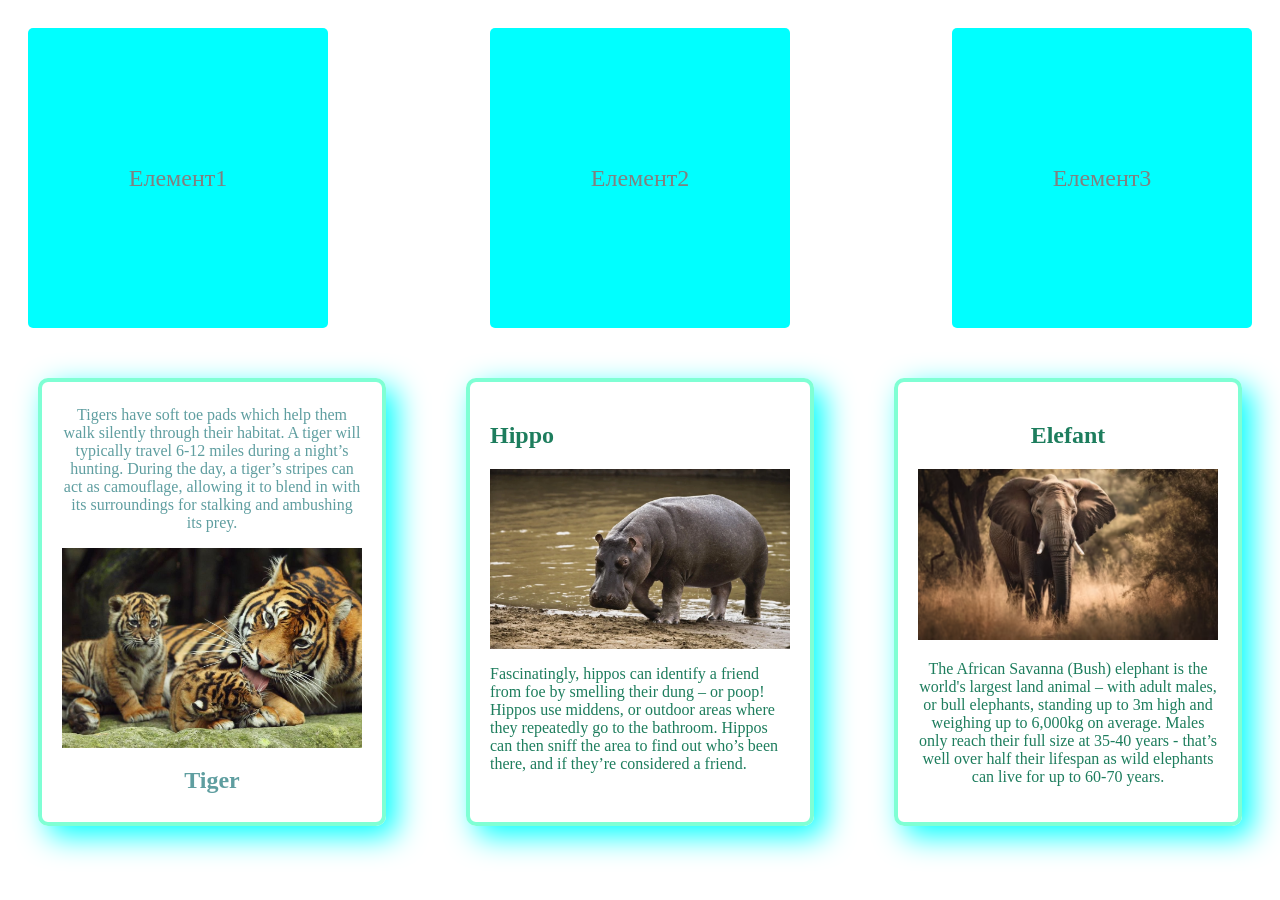
<file: 3_3/flexbox-example.html>
<!DOCTYPE html>
<html lang="uk">
    <head>
        <meta charset="utf-8" />
        <meta name="viewport" content="width=device-width, initial-scale=1.0" />
        <link rel="stylesheet" href="styles.css" />
        <title>Приклади з флексбокс</title>
    </head>
    <body>
        <div class="container">
            <div class="item">Елемент1</div>
            <div class="item">Елемент2</div>
            <div class="item">Елемент3</div>
        </div>
        <div class="container">
            <div class="cart one">
                <h2>Elefant</h2>
                <img src="./images/elephant.avif" alt="elefant" />
                <p>
                    The African Savanna (Bush) elephant is the world's largest
                    land animal – with adult males, or bull elephants, standing
                    up to 3m high and weighing up to 6,000kg on average. Males
                    only reach their full size at 35-40 years - that’s well over
                    half their lifespan as wild elephants can live for up to
                    60-70 years.
                </p>
            </div>
            <div class="cart two">
                <h2>Tiger</h2>
                <img src="./images/tigers.jpeg" alt="tigers" />
                <p>
                    Tigers have soft toe pads which help them walk silently
                    through their habitat. A tiger will typically travel 6-12
                    miles during a night’s hunting. During the day, a tiger’s
                    stripes can act as camouflage, allowing it to blend in with
                    its surroundings for stalking and ambushing its prey.
                </p>
            </div>
            <div class="cart three">
                <h2>Hippo</h2>
                <img src="./images/hippo.webp" alt="hippo" />
                <p>
                    Fascinatingly, hippos can identify a friend from foe by
                    smelling their dung – or poop! Hippos use middens, or
                    outdoor areas where they repeatedly go to the bathroom.
                    Hippos can then sniff the area to find out who’s been there,
                    and if they’re considered a friend.
                </p>
            </div>
        </div>
    </body>
</html>
</file>
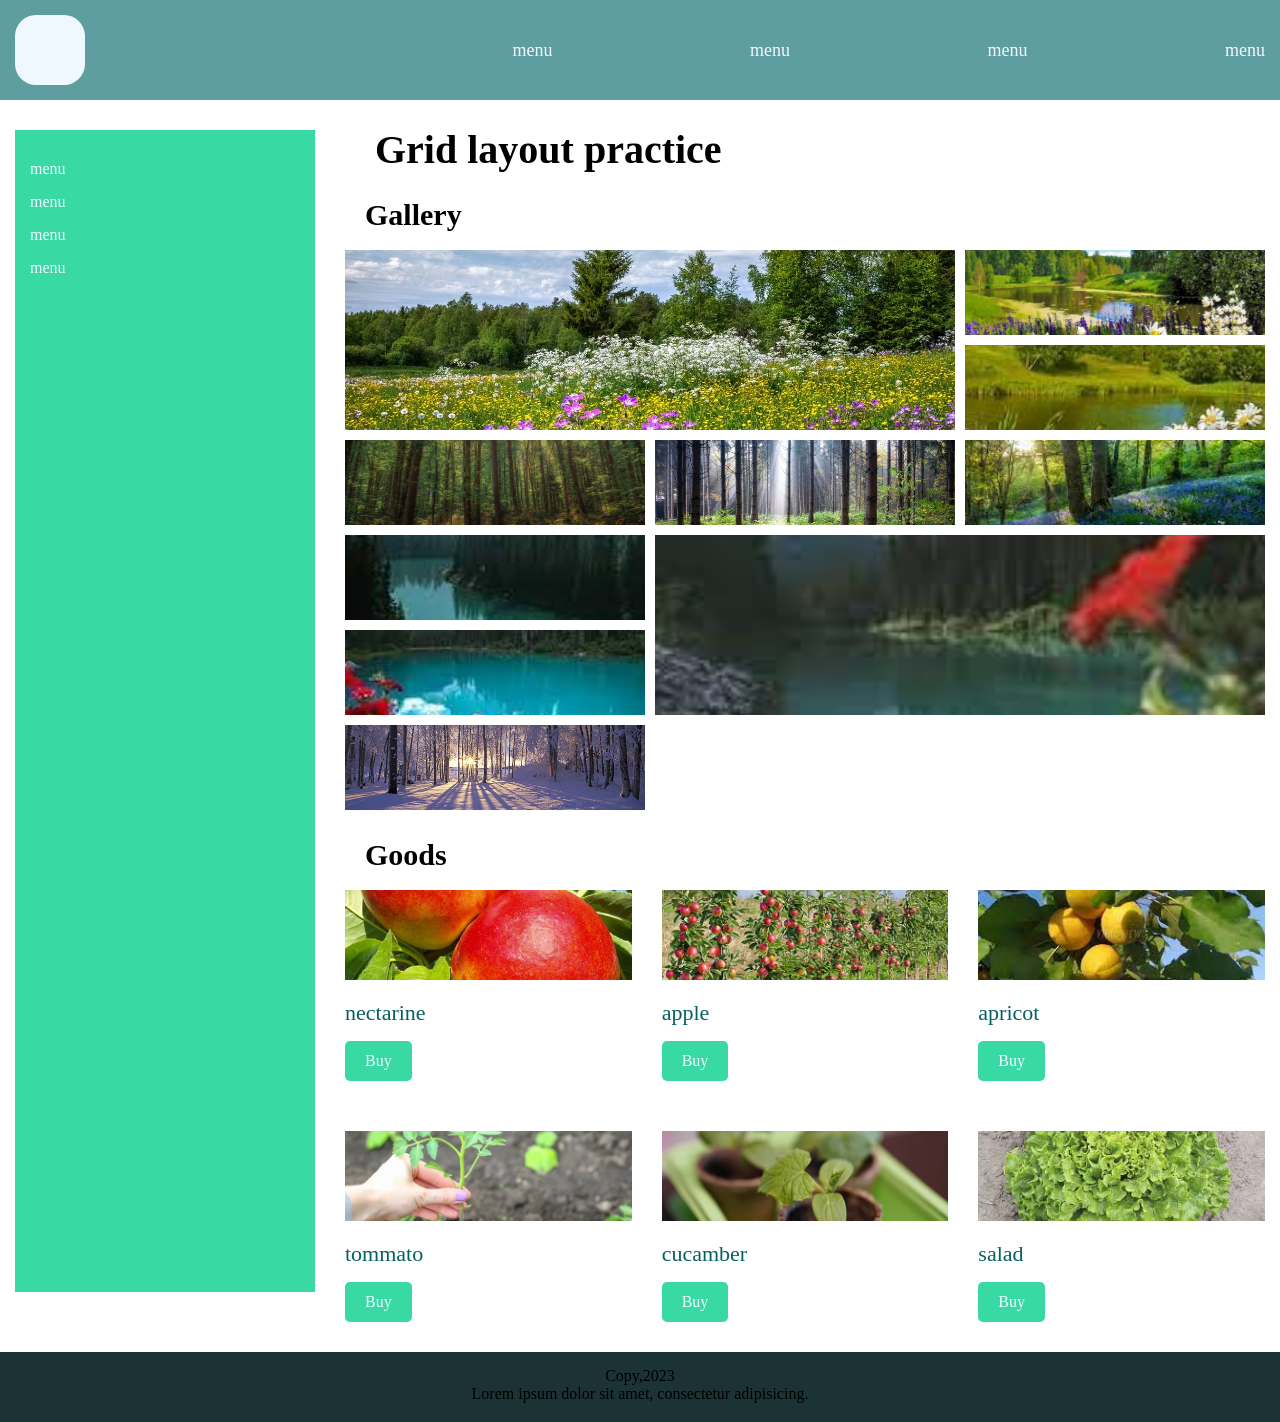
<file: 3_4/grid-example.html>
<!DOCTYPE html>
<html lang="en">
    <head>
        <meta charset="UTF-8" />
        <meta name="viewport" content="width=device-width, initial-scale=1.0" />
        <title>CSS Grid Example</title>
        <link rel="stylesheet" href="styles.css" />
    </head>
    <body>
        <div class="grid-container">
            <header class="header">
                <a href="#" class="header-logo"></a>
                <nav class="header-menu">
                    <ul class="header-list">
                        <li>
                            <a href="#" class="header-link">menu</a>
                        </li>
                        <li>
                            <a href="#" class="header-link">menu</a>
                        </li>
                        <li>
                            <a href="#" class="header-link">menu</a>
                        </li>
                        <li>
                            <a href="#" class="header-link">menu</a>
                        </li>
                    </ul>
                    <div class="header-burger">
                        <span></span>
                    </div>
                </nav>
            </header>
            <main class="main">
                <aside class="sidebar">
                    <nav class="sidebar-menu">
                        <ul class="sidebar-list">
                            <li>
                                <a href="#" class="sidebar-link">menu</a>
                            </li>
                            <li>
                                <a href="#" class="sidebar-link">menu</a>
                            </li>
                            <li>
                                <a href="#" class="sidebar-link">menu</a>
                            </li>
                            <li>
                                <a href="#" class="sidebar-link">menu</a>
                            </li>
                        </ul>
                    </nav>
                </aside>
                <section class="content">
                    <h1 class="content-title">Grid layout practice</h1>
                    <div class="content-gallery gallery">
                        <h2 class="gallery-title">Gallery</h2>
                        <div class="gallery-items">
                            <div class="gallery-item gallery-item-big">
                                <img src="./images/img1.jpeg" alt="nature" />
                            </div>
                            <div class="gallery-item">
                                <img src="./images/img2.jpeg" alt="nature" />
                            </div>
                            <div class="gallery-item">
                                <img src="./images/img3.jpeg" alt="nature" />
                            </div>
                            <div class="gallery-item">
                                <img src="./images/img4.jpeg" alt="nature" />
                            </div>
                            <div class="gallery-item">
                                <img src="./images/img5.jpeg" alt="nature" />
                            </div>
                            <div class="gallery-item">
                                <img src="./images/img6.jpeg" alt="nature" />
                            </div>
                            <div class="gallery-item">
                                <img src="./images/img7.jpeg" alt="nature" />
                            </div>
                            <div class="gallery-item gallery-item-big">
                                <img src="./images/img8.jpeg" alt="nature" />
                            </div>
                            <div class="gallery-item">
                                <img src="./images/img9.jpeg" alt="nature" />
                            </div>
                            <div class="gallery-item">
                                <img src="./images/img10.jpeg" alt="nature" />
                            </div>
                        </div>
                    </div>
                    <section class="content-products products">
                        <h2 class="products-title">Goods</h2>
                        <div class="products-items">
                            <div class="products-item">
                                <a href="" class="products-img">
                                    <img
                                        src="./images/nectarine.jpeg"
                                        alt="nectarine"
                                    />
                                </a>
                                <a href="#" class="products-name">nectarine</a>
                                <a href="#" class="products-btn">Buy</a>
                            </div>
                            <div class="products-item">
                                <a href="" class="products-img">
                                    <img
                                        src="./images/apple.jpeg"
                                        alt="apple"
                                    />
                                </a>
                                <a href="#" class="products-name">apple</a>
                                <a href="#" class="products-btn">Buy</a>
                            </div>
                            <div class="products-item">
                                <a href="" class="products-img">
                                    <img
                                        src="./images/apricot.jpeg"
                                        alt="apricot"
                                    />
                                </a>
                                <a href="#" class="products-name">apricot</a>
                                <a href="#" class="products-btn">Buy</a>
                            </div>
                            <div class="products-item">
                                <a href="" class="products-img">
                                    <img
                                        src="./images/tommato.jpeg"
                                        alt="tommato"
                                    />
                                </a>
                                <a href="#" class="products-name">tommato</a>
                                <a href="#" class="products-btn">Buy</a>
                            </div>
                            <div class="products-item">
                                <a href="" class="products-img">
                                    <img
                                        src="./images/cucamber.jpeg"
                                        alt="cucamber"
                                    />
                                </a>
                                <a href="#" class="products-name">cucamber</a>
                                <a href="#" class="products-btn">Buy</a>
                            </div>
                            <div class="products-item">
                                <a href="" class="products-img">
                                    <img
                                        src="./images/salad.webp"
                                        alt="salad"
                                    />
                                </a>
                                <a href="#" class="products-name">salad</a>
                                <a href="#" class="products-btn">Buy</a>
                            </div>
                        </div>
                    </section>
                </section>
            </main>
            <footer class="footer">
                <div class="footer-copy">Copy,2023</div>
                <div class="footer-text">
                    Lorem ipsum dolor sit amet, consectetur adipisicing.
                </div>
            </footer>
        </div>
    </body>
</html>
</file>
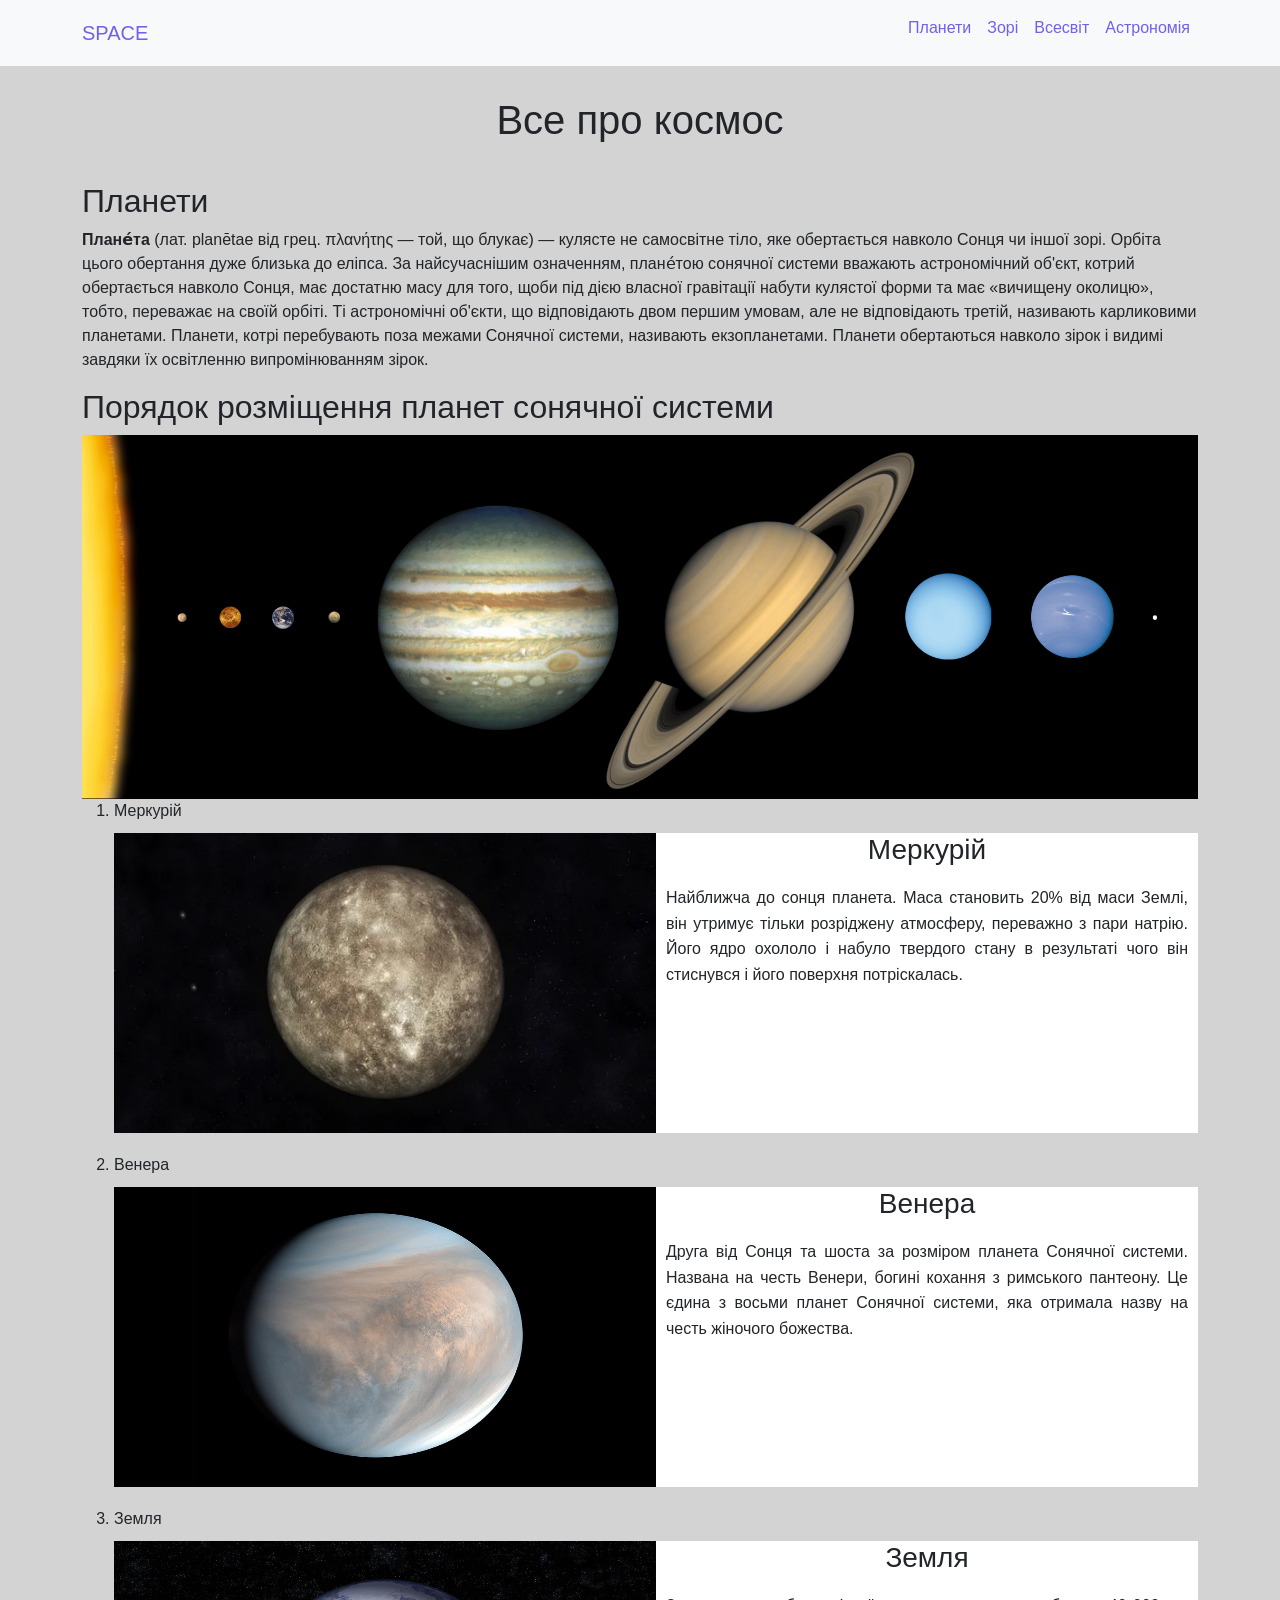
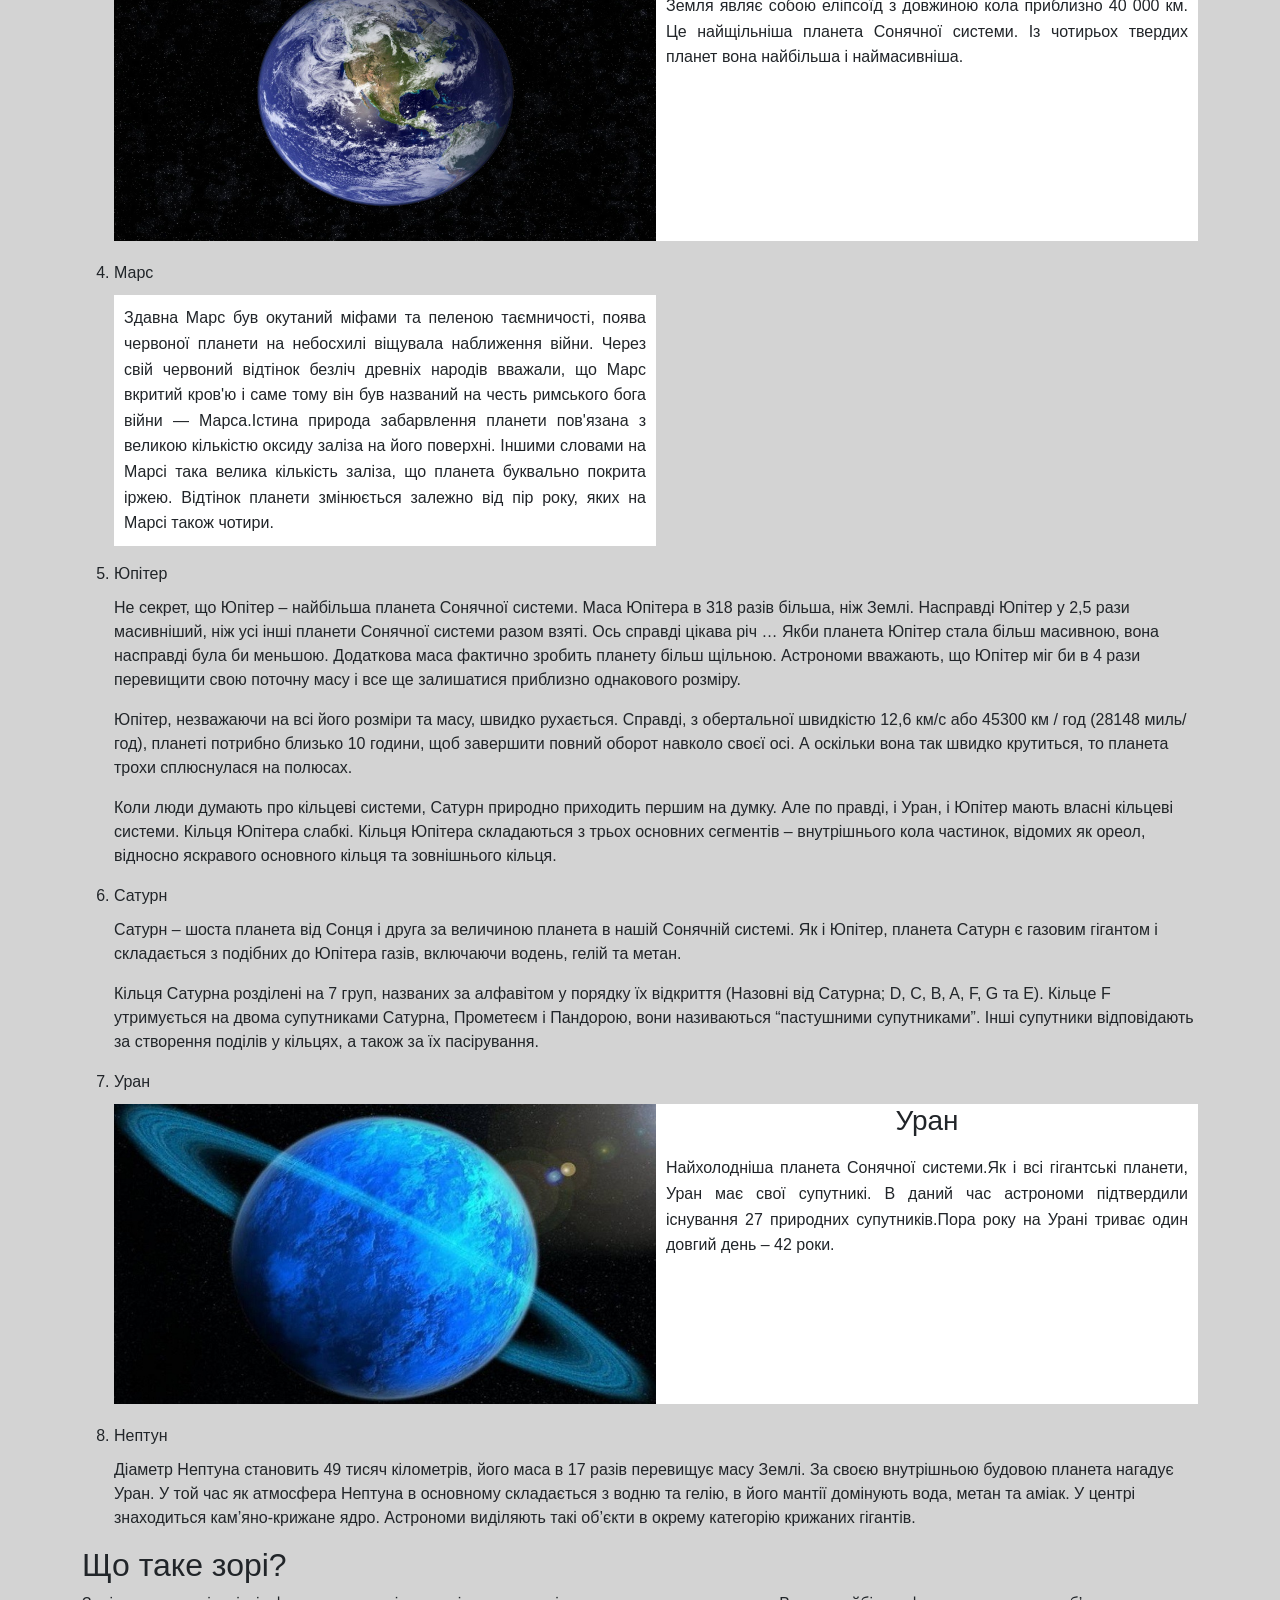
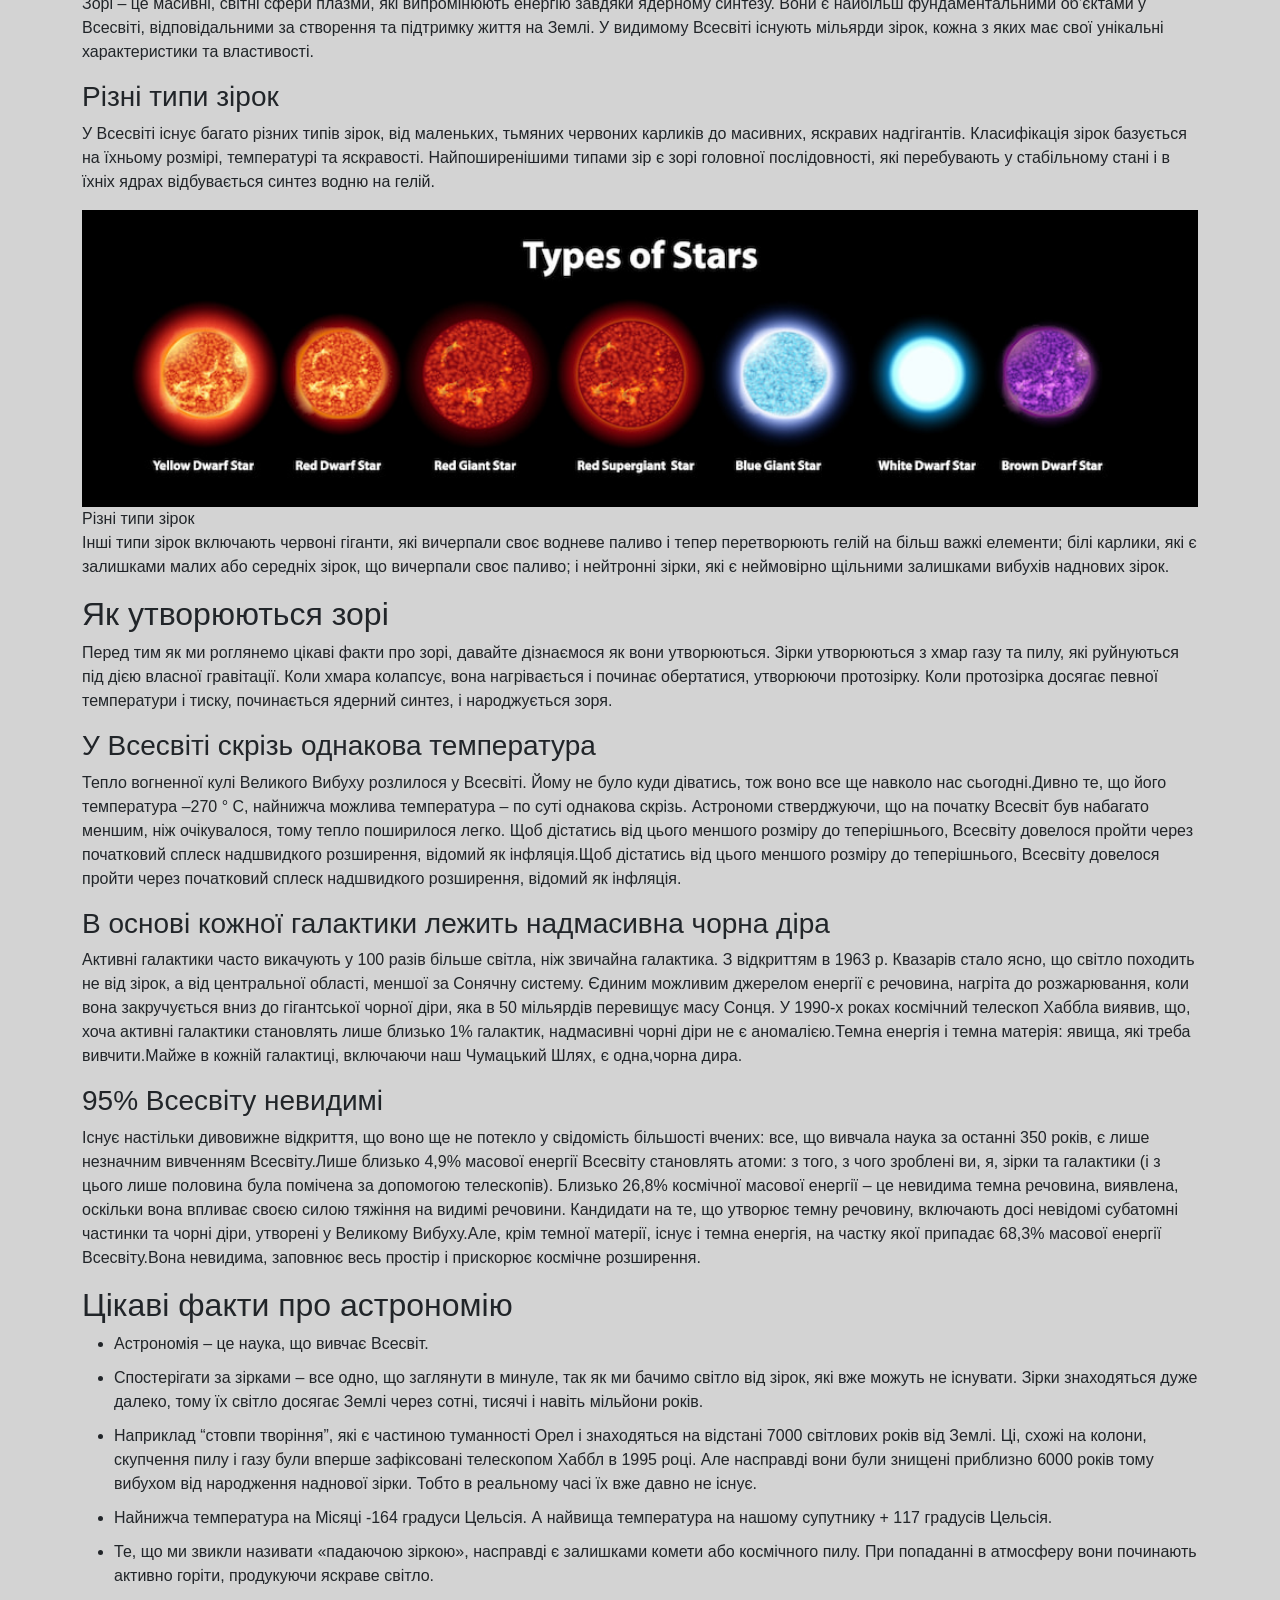
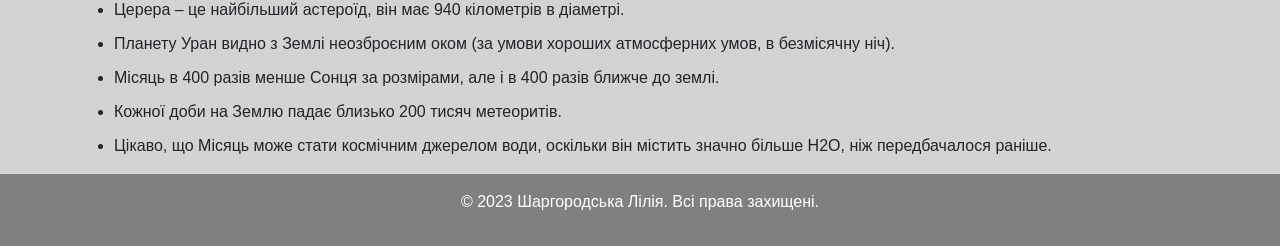
<file: 3_5/space.html>
<!DOCTYPE html>
<html lang="uk">
    <head>
        <meta charset="utf-8" />
        <meta name="viewport" content="width=device-width, initial-scale=1.0" />
        <meta
            name="description"
            content="Цікаві факти про планети,астрономію та всесвіт"
        />
        <meta name="keywords" content="планета, зорі, всесвіт" />
        <link
            href="https://cdn.jsdelivr.net/npm/bootstrap@5.3.2/dist/css/bootstrap.min.css"
            rel="stylesheet"
            integrity="sha384-T3c6CoIi6uLrA9TneNEoa7RxnatzjcDSCmG1MXxSR1GAsXEV/Dwwykc2MPK8M2HN"
            crossorigin="anonymous"
        />
        <link rel="stylesheet" href="space.css" />
        <link rel="icon" type="image/x-icon" href="./images/rocket.ico" />
        <title>Космос</title>
    </head>
    <body>
        <div class="container-wrapper">
            <header class="header">
                <nav class="navbar navbar-expand-md navbar-light bg-light">
                    <div class="container nav-wrapper">
                        <a class="navbar-brand" href="#">SPACE</a>
                        <button
                            class="navbar-toggler"
                            type="button"
                            data-bs-toggle="collapse"
                            data-bs-target="#navbarSupportedContent"
                            aria-controls="navbarSupportedContent"
                            aria-expanded="false"
                            aria-label="Toggle navigation"
                        >
                            <span class="navbar-toggler-icon"></span>
                        </button>
                        <div
                            class="collapse navbar-collapse justify-content-end"
                            id="navbarSupportedContent"
                        >
                            <ul class="navbar-nav">
                                <li class="nav-item">
                                    <a
                                        class="nav-link"
                                        aria-current="page"
                                        href="#planets"
                                        >Планети</a
                                    >
                                </li>
                                <li class="nav-item">
                                    <a class="nav-link" href="#stars">Зорі</a>
                                </li>
                                <li class="nav-item">
                                    <a class="nav-link" href="#universe"
                                        >Всесвіт</a
                                    >
                                </li>
                                <li class="nav-item">
                                    <a class="nav-link" href="#astronomy"
                                        >Астрономія</a
                                    >
                                </li>
                            </ul>
                        </div>
                    </div>
                </nav>
            </header>
            <main>
                <section id="planets" class="container">
                    <h1>Все про космос</h1>
                    <h2>Планети</h2>
                    <p>
                        <b>Плане́та</b> (лат. planētae від грец. πλανήτης — той,
                        що блукає) — кулясте не самосвітне тіло, яке обертається
                        навколо Сонця чи іншої зорі. Орбіта цього обертання дуже
                        близька до еліпса. За найсучаснішим означенням, плане́тою
                        сонячної системи вважають астрономічний об'єкт, котрий
                        обертається навколо Сонця, має достатню масу для того,
                        щоби під дією власної гравітації набути кулястої форми
                        та має «вичищену околицю», тобто, переважає на своїй
                        орбіті. Ті астрономічні об'єкти, що відповідають двом
                        першим умовам, але не відповідають третій, називають
                        карликовими планетами. Планети, котрі перебувають поза
                        межами Сонячної системи, називають екзопланетами.
                        Планети обертаються навколо зірок і видимі завдяки їх
                        освітленню випромінюванням зірок.
                    </p>
                    <article class="content">
                        <h2>Порядок розміщення планет сонячної системи</h2>
                        <img
                            src="./images/planets.jpg"
                            alt="Розміщення планет відносно сонячної системи"
                            width="100%"
                            height="40%"
                        />
                        <ol>
                            <li>Меркурій</li>
                            <div class="card-wrap">
                                <div class="img-planet">
                                    <img
                                        src="./images/mercury.jpg"
                                        alt="меркурій"
                                    />
                                </div>
                                <div class="text-planet">
                                    <h3>Меркурій</h3>
                                    <p>
                                        Найближча до сонця планета. Маса
                                        становить 20% від маси Землі, він
                                        утримує тільки розріджену атмосферу,
                                        переважно з пари натрію. Його ядро
                                        охололо і набуло твердого стану в
                                        результаті чого він стиснувся і його
                                        поверхня потріскалась.
                                    </p>
                                </div>
                            </div>
                            <li>Венера</li>
                            <div class="card-wrap">
                                <div class="img-planet">
                                    <img
                                        src="./images/venus.jpg"
                                        alt="венера"
                                    />
                                </div>
                                <div class="text-planet">
                                    <h3>Венера</h3>
                                    <p>
                                        Друга від Сонця та шоста за розміром
                                        планета Сонячної системи. Названа на
                                        честь Венери, богині кохання з римського
                                        пантеону. Це єдина з восьми планет
                                        Сонячної системи, яка отримала назву на
                                        честь жіночого божества.
                                    </p>
                                </div>
                            </div>
                            <li>Земля</li>
                            <div class="card-wrap">
                                <div class="img-planet">
                                    <img
                                        src="./images/earth.jpeg"
                                        alt="планета земля"
                                    />
                                </div>
                                <div class="text-planet">
                                    <h3>Земля</h3>
                                    <p>
                                        Земля являє собою еліпсоїд з довжиною
                                        кола приблизно 40 000 км. Це найщільніша
                                        планета Сонячної системи. Із чотирьох
                                        твердих планет вона найбільша і
                                        наймасивніша.
                                    </p>
                                </div>
                            </div>
                            <li>Марс</li>
                            <div class="text-planet">
                                <p>
                                    Здавна Марс був окутаний міфами та пеленою
                                    таємничості, поява червоної планети на
                                    небосхилі віщувала наближення війни. Через
                                    свій червоний відтінок безліч древніх
                                    народів вважали, що Марс вкритий кров'ю і
                                    саме тому він був названий на честь
                                    римського бога війни — Марса.Істина природа
                                    забарвлення планети пов'язана з великою
                                    кількістю оксиду заліза на його поверхні.
                                    Іншими словами на Марсі така велика
                                    кількість заліза, що планета буквально
                                    покрита іржею. Відтінок планети змінюється
                                    залежно від пір року, яких на Марсі також
                                    чотири.
                                </p>
                            </div>
                            <li>Юпітер</li>
                            <p>
                                Не секрет, що Юпітер – найбільша планета
                                Сонячної системи. Маса Юпітера в 318 разів
                                більша, ніж Землі. Насправді Юпітер у 2,5 рази
                                масивніший, ніж усі інші планети Сонячної
                                системи разом взяті. Ось справді цікава річ …
                                Якби планета Юпітер стала більш масивною, вона
                                насправді була би меньшою. Додаткова маса
                                фактично зробить планету більш щільною.
                                Астрономи вважають, що Юпітер міг би в 4 рази
                                перевищити свою поточну масу і все ще залишатися
                                приблизно однакового розміру.
                            </p>
                            <p>
                                Юпітер, незважаючи на всі його розміри та масу,
                                швидко рухається. Справді, з обертальної
                                швидкістю 12,6 км/с або 45300 км / год (28148
                                миль/год), планеті потрибно близько 10 години,
                                щоб завершити повний оборот навколо своєї осі. А
                                оскільки вона так швидко крутиться, то планета
                                трохи сплюснулася на полюсах.
                            </p>
                            <p>
                                Коли люди думають про кільцеві системи, Сатурн
                                природно приходить першим на думку. Але по
                                правді, і Уран, і Юпітер мають власні кільцеві
                                системи. Кільця Юпітера слабкі. Кільця Юпітера
                                складаються з трьох основних сегментів –
                                внутрішнього кола частинок, відомих як ореол,
                                відносно яскравого основного кільця та
                                зовнішнього кільця.
                            </p>
                            <li>Сатурн</li>
                            <p>
                                Сатурн – шоста планета від Сонця і друга за
                                величиною планета в нашій Сонячній системі. Як і
                                Юпітер, планета Сатурн є газовим гігантом і
                                складається з подібних до Юпітера газів,
                                включаючи водень, гелій та метан.
                            </p>
                            Кільця Сатурна розділені на 7 груп, названих за
                            алфавітом у порядку їх відкриття (Назовні від
                            Сатурна; D, C, B, A, F, G та E). Кільце F
                            утримується на двома супутниками Сатурна, Прометеєм
                            і Пандорою, вони називаються “пастушними
                            супутниками”. Інші супутники відповідають за
                            створення поділів у кільцях, а також за їх
                            пасірування.
                            <p></p>
                            <li>Уран</li>
                            <div class="card-wrap">
                                <div class="img-planet">
                                    <img src="./images/uranus.jpg" alt="Уран" />
                                </div>
                                <div class="text-planet">
                                    <h3>Уран</h3>
                                    <p>
                                        Найхолодніша планета Сонячної системи.Як
                                        і всі гігантські планети, Уран має свої
                                        супутникі. В даний час астрономи
                                        підтвердили існування 27 природних
                                        супутників.Пора року на Урані триває
                                        один довгий день – 42 роки.
                                    </p>
                                </div>
                            </div>
                            <li>Нептун</li>
                            <p>
                                Діаметр Нептуна становить 49 тисяч кілометрів,
                                його маса в 17 разів перевищує масу Землі. За
                                своєю внутрішньою будовою планета нагадує Уран.
                                У той час як атмосфера Нептуна в основному
                                складається з водню та гелію, в його мантії
                                домінують вода, метан та аміак. У центрі
                                знаходиться кам’яно-крижане ядро. Астрономи
                                виділяють такі об’єкти в окрему категорію
                                крижаних гігантів.
                            </p>
                        </ol>
                    </article>
                </section>
                <section id="stars" class="container">
                    <h2>Що таке зорі?</h2>
                    <p>
                        Зорі – це масивні, світні сфери плазми, які випромінюють
                        енергію завдяки ядерному синтезу. Вони є найбільш
                        фундаментальними об’єктами у Всесвіті, відповідальними
                        за створення та підтримку життя на Землі. У видимому
                        Всесвіті існують мільярди зірок, кожна з яких має свої
                        унікальні характеристики та властивості.
                    </p>
                    <h3>Різні типи зірок</h3>
                    <p>
                        У Всесвіті існує багато різних типів зірок, від
                        маленьких, тьмяних червоних карликів до масивних,
                        яскравих надгігантів. Класифікація зірок базується на
                        їхньому розмірі, температурі та яскравості.
                        Найпоширенішими типами зір є зорі головної
                        послідовності, які перебувають у стабільному стані і в
                        їхніх ядрах відбувається синтез водню на гелій.
                    </p>
                    <img
                        src="./images/the-different-types-of-stars.jpg"
                        alt="Різні типи зірок"
                    />
                    <figcaption>Різні типи зірок</figcaption>
                    <p>
                        Інші типи зірок включають червоні гіганти, які вичерпали
                        своє водневе паливо і тепер перетворюють гелій на більш
                        важкі елементи; білі карлики, які є залишками малих або
                        середніх зірок, що вичерпали своє паливо; і нейтронні
                        зірки, які є неймовірно щільними залишками вибухів
                        наднових зірок.
                    </p>
                    <h2>Як утворюються зорі</h2>
                    <p>
                        Перед тим як ми роглянемо цікаві факти про зорі, давайте
                        дізнаємося як вони утворюються. Зірки утворюються з хмар
                        газу та пилу, які руйнуються під дією власної
                        гравітації. Коли хмара колапсує, вона нагрівається і
                        починає обертатися, утворюючи протозірку. Коли
                        протозірка досягає певної температури і тиску,
                        починається ядерний синтез, і народжується зоря.
                    </p>
                </section>
                <section id="universe" class="container">
                    <h3>У Всесвіті скрізь однакова температура</h3>
                    <p>
                        Тепло вогненної кулі Великого Вибуху розлилося у
                        Всесвіті. Йому не було куди діватись, тож воно все ще
                        навколо нас сьогодні.Дивно те, що його температура –270
                        ° C, найнижча можлива температура – по суті однакова
                        скрізь. Астрономи стверджуючи, що на початку Всесвіт був
                        набагато меншим, ніж очікувалося, тому тепло поширилося
                        легко. Щоб дістатись від цього меншого розміру до
                        теперішнього, Всесвіту довелося пройти через початковий
                        сплеск надшвидкого розширення, відомий як інфляція.Щоб
                        дістатись від цього меншого розміру до теперішнього,
                        Всесвіту довелося пройти через початковий сплеск
                        надшвидкого розширення, відомий як інфляція.
                    </p>
                    <h3>
                        В основі кожної галактики лежить надмасивна чорна діра
                    </h3>
                    <p>
                        Активні галактики часто викачують у 100 разів більше
                        світла, ніж звичайна галактика. З відкриттям в 1963 р.
                        Квазарів стало ясно, що світло походить не від зірок, а
                        від центральної області, меншої за Сонячну систему.
                        Єдиним можливим джерелом енергії є речовина, нагріта до
                        розжарювання, коли вона закручується вниз до гігантської
                        чорної діри, яка в 50 мільярдів перевищує масу Сонця. У
                        1990-х роках космічний телескоп Хаббла виявив, що, хоча
                        активні галактики становлять лише близько 1% галактик,
                        надмасивні чорні діри не є аномалією.Темна енергія і
                        темна матерія: явища, які треба вивчити.Майже в кожній
                        галактиці, включаючи наш Чумацький Шлях, є одна,чорна
                        дира.
                    </p>
                    <h3>95% Всесвіту невидимі</h3>
                    <p>
                        Існує настільки дивовижне відкриття, що воно ще не
                        потекло у свідомість більшості вчених: все, що вивчала
                        наука за останні 350 років, є лише незначним вивченням
                        Всесвіту.Лише близько 4,9% масової енергії Всесвіту
                        становлять атоми: з того, з чого зроблені ви, я, зірки
                        та галактики (і з цього лише половина була помічена за
                        допомогою телескопів). Близько 26,8% космічної масової
                        енергії – це невидима темна речовина, виявлена, оскільки
                        вона впливає своєю силою тяжіння на видимі речовини.
                        Кандидати на те, що утворює темну речовину, включають
                        досі невідомі субатомні частинки та чорні діри, утворені
                        у Великому Вибуху.Але, крім темної матерії, існує і
                        темна енергія, на частку якої припадає 68,3% масової
                        енергії Всесвіту.Вона невидима, заповнює весь простір і
                        прискорює космічне розширення.
                    </p>
                </section>
                <section id="astronomy" class="container">
                    <h2>Цікаві факти про астрономію</h2>
                    <ul>
                        <li>Астрономія – це наука, що вивчає Всесвіт.</li>
                        <li>
                            Спостерігати за зірками – все одно, що заглянути в
                            минуле, так як ми бачимо світло від зірок, які вже
                            можуть не існувати. Зірки знаходяться дуже далеко,
                            тому їх світло досягає Землі через сотні, тисячі і
                            навіть мільйони років.
                        </li>
                        <li>
                            Наприклад “стовпи творіння”, які є частиною
                            туманності Орел і знаходяться на відстані 7000
                            світлових років від Землі. Ці, схожі на колони,
                            скупчення пилу і газу були вперше зафіксовані
                            телескопом Хаббл в 1995 році. Але насправді вони
                            були знищені приблизно 6000 років тому вибухом від
                            народження наднової зірки. Тобто в реальному часі їх
                            вже давно не існує.
                        </li>
                        <li>
                            Найнижча температура на Місяці -164 градуси Цельсія.
                            А найвища температура на нашому супутнику + 117
                            градусів Цельсія.
                        </li>
                        <li>
                            Те, що ми звикли називати «падаючою зіркою»,
                            насправді є залишками комети або космічного пилу.
                            При попаданні в атмосферу вони починають активно
                            горіти, продукуючи яскраве світло.
                        </li>
                        <li>
                            Церера – це найбільший астероїд, він має 940
                            кілометрів в діаметрі.
                        </li>
                        <li>
                            Планету Уран видно з Землі неозброєним оком (за
                            умови хороших атмосферних умов, в безмісячну ніч).
                        </li>
                        <li>
                            Місяць в 400 разів менше Сонця за розмірами, але і в
                            400 разів ближче до землі.
                        </li>
                        <li>
                            Кожної доби на Землю падає близько 200 тисяч
                            метеоритів.
                        </li>
                        <li>
                            Цікаво, що Місяць може стати космічним джерелом
                            води, оскільки він містить значно більше Н2О, ніж
                            передбачалося раніше.
                        </li>
                    </ul>
                </section>
            </main>
            <footer>
                <p>&copy; 2023 Шаргородська Лілія. Всі права захищені.</p>
            </footer>
        </div>
        <script
            src="https://cdn.jsdelivr.net/npm/bootstrap@5.3.2/dist/js/bootstrap.bundle.min.js"
            integrity="sha384-C6RzsynM9kWDrMNeT87bh95OGNyZPhcTNXj1NW7RuBCsyN/o0jlpcV8Qyq46cDfL"
            crossorigin="anonymous"
        ></script>
    </body>
</html>
</file>
<file: 1_1/styles.css>
body {
font-family: Arial, sans-serif;
background-color: lightgray;
}

h1 {
color: darkblue;
}

p {
font-size: 18px;
color: darkgreen;

}

.nav {
background-color: lightblue;
padding: 15px;
text-align: center;
}

.nav a {
color: darkred;
text-decoration: none;
margin: 0 10px;
}

.nav a:hover {
text-decoration: underline;
}
</file>
<file: 3_2/css/styles.css>
* {
  padding: 0;
  margin: 0;
  -webkit-box-sizing: border-box;
          box-sizing: border-box;
}

body {
  font-family: "Poppins", "Arial" sans-serif;
  font-size: 16px;
  font-weight: 400;
}

.img-responsive {
  max-width: 100%;
  height: auto;
}

.container {
  max-width: 1470px;
  margin: 0 auto;
  padding: 0 15px;
}

.row {
  display: -webkit-box;
  display: -ms-flexbox;
  display: flex;
  -ms-flex-wrap: wrap;
      flex-wrap: wrap;
  padding: 0 -15px;
}

.col-4 {
  width: 33.333%;
  padding: 0 15px;
}

.col-5 {
  width: 41.667%;
  padding: 0 15px;
}

.col-7 {
  width: 58.333%;
  padding: 0 15px;
}

.btn {
  cursor: pointer;
  font-size: 14px;
  line-height: 24px;
  border-radius: 24px;
  font-family: inherit;
  text-decoration: none;
  border: none;
  background-color: transparent;
  cursor: pointer;
  -webkit-transition-property: opacity;
  transition-property: opacity;
}
.btn:hover {
  opacity: 0.5;
}
.btn_orange {
  color: white;
  background: #ff6600;
}
.btn_white {
  color: #ff6600;
  background: white;
  border: 1px solid rgba(226, 123, 58, 0.15);
  margin-left: 20px;
}

@media (min-width: 768px) {
  .btn {
    padding: 12px 30px;
  }
}
.header__logo {
  font-size: 38px;
  color: #ff6600;
  font-weight: bold;
  text-decoration: none;
  -webkit-transition-duration: 2s;
          transition-duration: 2s;
}
.header__logo:hover {
  color: #ffa280;
}
.header li {
  list-style: none;
  padding-left: 27px;
  padding-right: 27px;
}
.header a {
  font-weight: bold;
  text-decoration: none;
  -webkit-transition-duration: 2s;
          transition-duration: 2s;
  color: #ff6600;
}
.header a:hover {
  color: #ffa280;
}
.header__nav {
  margin-left: auto;
  margin-right: auto;
}
.header__menu {
  display: -webkit-box;
  display: -ms-flexbox;
  display: flex;
}
.header__search {
  width: 30px;
  height: 30px;
  background-image: url("../img/search.svg");
  background-size: contain;
  border: none;
  background-color: transparent;
  cursor: pointer;
  -webkit-transition-property: opacity;
  transition-property: opacity;
}
.header__search:hover {
  opacity: 0.5;
}
.header__cart {
  margin-left: 40px;
}
.header__cart:hover path {
  fill: #ff6600;
}

.about h1 {
  font-weight: 700;
  font-size: 42px;
  line-height: 60px;
  color: #ff6600;
  padding-bottom: 10px;
}
.about__buttons {
  display: -webkit-box;
  display: -ms-flexbox;
  display: flex;
  padding-bottom: 10px;
}
.about__about__review {
  display: -webkit-box;
  display: -ms-flexbox;
  display: flex;
}
.about__img-responsive {
  display: block;
  width: 100%;
}

@media (min-width: 768px) {
  .about {
    background: none;
    margin-bottom: 80px;
  }
  .about h1 {
    font-size: 70px;
    line-height: 120px;
    color: black;
    padding-bottom: 47px;
  }
  .about__img-responsive {
    display: block;
    width: 100%;
  }
  .about__btn {
    padding: 12px 30px;
  }
}
.prodacts__title {
  text-align: center;
  margin-bottom: 30px;
  color: #ff6600;
  font-size: 36px;
}
.prodacts__item {
  height: 100%;
  border: 2px solid #ff6600;
  border-radius: 30px;
  padding: 20px;
  margin: 10px;
  display: -webkit-box;
  display: -ms-flexbox;
  display: flex;
  -webkit-box-orient: vertical;
  -webkit-box-direction: normal;
      -ms-flex-direction: column;
          flex-direction: column;
  -webkit-box-align: center;
      -ms-flex-align: center;
          align-items: center;
  -webkit-box-pack: justify;
      -ms-flex-pack: justify;
          justify-content: space-between;
}
.prodacts a {
  font-weight: bold;
  text-decoration: none;
  -webkit-transition-duration: 2s;
          transition-duration: 2s;
}
.prodacts a:hover {
  color: #ffa280;
}

.footer {
  height: 60px;
  text-align: center;
  background-color: #ff6600;
  margin-top: 40px;
  font-size: 18px;
  padding-top: 15px;
}
</file>
<file: 2_2/styles.css>
body {
  font-family: Arial, sans-serif;
  margin: 0;
  padding: 0;
}

.header {
  background-color: lightblue;
  padding: 20px;
  text-align: center;
}

.nav {
  background-color: lightgray;
  padding: 10px;
  text-align: center;
}

.nav a {
  color: darkred;
  text-decoration: none;
  margin: 0 10px;
}

.nav a:hover {
  text-decoration: underline;
}

.content {
  display: flex;
  flex-wrap: wrap;
  justify-content: space-around;
  padding: 20px;
}

.box {
  width: 200px;
  height: 250px;
  padding: 40px;
  margin: 20px;
  display: flex;
  flex-direction: column;
  justify-content: space-between;
}

.box-1 {
  background: linear-gradient(rgba(0, 0, 0, 0.5), rgba(0, 0, 0, 0.5)),url(./Omar_Khayyam.jpeg)center no-repeat;
  background-size: cover;
  text-align: center;
  color: white;
}
.hidden {
  display: none;
}
button {
  padding: 5px 20px;
  background-color: lightgray;
  border-radius: 10px;
  border: none;
  cursor: pointer;
  margin: 0 auto;
}

.box-2 {
  background: linear-gradient(rgba(0, 0, 0, 0.5), rgba(0, 0, 0, 0.5)),url(./Jung.jpg)center no-repeat;
  background-size: cover;
  text-align: center;
  color: white;
}

.box-3 {
  background: linear-gradient(rgba(0, 0, 0, 0.5), rgba(0, 0, 0, 0.5)),url(./shekspir.jpg)center no-repeat;
  background-size: cover;
  text-align: center;
  color: white;
}

.footer {
  background-color: lightblue;
  padding: 10px;
  text-align: center;
}
@media (max-width: 600px) {
  .box {
    width: 95%;
  }
  .content {
    padding: 0;
  }
}
</file>
<file: 2_3/styles.css>
body {
  font-family: Arial, sans-serif;
}

h1, h2, h3, h4, h5, h6 {
  font-family: 'Georgia', serif;
}

.fancy-text {
  font-size: 1.5em;
  line-height: 1.6;
}

.uppercase {
  text-transform: uppercase;
}

.shadow {
  text-shadow: 2px 2px 3px rgba(0, 0, 0, 0.3);
}
</file>
<file: 2_4/styles.css>
/* Стилі за замовчуванням */
body {
    font-family: Arial, sans-serif;
    margin: 0;
    padding: 0;
}

header {
    background-color: #333;
    padding: 1rem;
}

header h1 {
    color: #fff;
    margin: 0;
    font-size: 1.5rem;
}

section {
    padding: 1rem;
}

footer {
    background-color: #333;
    padding: 1rem;
    text-align: center;
    color: #fff;
}

/* Стилі для екранів менше 600 пікселів */
@media (max-width: 600px) {
    header h1 {
        font-size: 1.2rem;
    }

    section h2 {
        font-size: 1.4rem;
    }
}

/* Стилі для екранів більше 600 пікселів */
@media (min-width: 601px) {
    header h1 {
        font-size: 2rem;
    }

    section h2 {
        font-size: 1.8rem;
    }
}
</file>
<file: 3_3/styles.css>
.container {
    display: flex;
    flex-wrap: wrap;
    justify-content: space-between;
}

.item {
    width: 300px;
    height: 300px;
    background-color: aqua;
    margin: 20px;
    color: grey;
    display: flex;
    justify-content: center;
    align-items: center;
    font-size: 24px;
    border-radius: 5px;
}
.cart {
    width: 300px;
    height: 400px;
    border: 4px solid aquamarine;
    border-radius: 10px;
    box-shadow: 10px 10px 30px aqua;
    text-align: center;
    margin: 30px;
    padding: 20px;
    color: rgb(29, 125, 93);
}
img {
    width: 100%;
}
.cart.one {
    order: 2;
}
.cart.two {
    color: cadetblue;
    display: flex;
    flex-direction: column-reverse;
    justify-content: center;
}
.cart.three {
    display: flex;
    flex-direction: column;
    text-align: start;
}
</file>
<file: 3_4/styles.css>
* {
    margin: 0;
    padding: 0;
}
img {
    width: 100%;
    box-sizing: border-box;
}
a {
    text-decoration: none;
    cursor: pointer;
}

a:hover {
    color: rgb(27, 51, 52);
}
ul {
    list-style: none;
}
h1 {
    font-size: 40px;
    line-height: 1;
    margin: 0px 0px 30px 30px;
}
h2 {
    font-size: 30px;
    line-height: 1;
    margin: 0px 0px 20px 20px;
}
.grid-container {
    min-height: 100%;
    display: grid;
    grid-template: minmax(100px, auto) 1fr minmax(70px, auto) / 1fr;
    grid-template-areas:
        "header"
        "main"
        "footer";
}
.header {
    grid-area: header;
    background-color: cadetblue;
    padding: 15px;
    display: grid;
    grid-template: 1fr /1fr minmax(auto, 300px) minmax(auto, 1100px) 1fr;
    align-items: center;
}
.header-logo {
    width: 70px;
    height: 70px;
    border-radius: 30%;
    background-color: aliceblue;
    grid-column: 2 / 3;
}
.header-menu {
    grid-column: 3 / 4;
}

.header-list {
    display: grid;
    grid-auto-flow: column;
    justify-items: end;
}

.header-list li {
    margin: 0px 0px 0px 30px;
}

.header-link {
    color: aliceblue;
    font-size: 18px;
}
/* .header-burger::before {
    content: "";
    height: 2px;
    width: 30px;
    background-color: aliceblue;
}

.header-burger::after {
    content: "";
    height: 2px;
    width: 30px;
    background-color: aliceblue;
}
.header-burger span {
    height: 2px;
    width: 30px;
    background-color: aliceblue;
} */

.main {
    padding: 30px 15px;
}

@media (min-width: 992px) {
    .main {
        grid-area: main;
        display: grid;
        grid-template: 1fr /1fr minmax(auto, 300px) minmax(auto, 1100px) 1fr;
    }
    .sidebar {
        grid-column: 2 / 3;
        margin-bottom: 0px;
    }
    .content {
        grid-column: 3 / 4;
        padding: 0px 0px 0px 30px;
    }
}

.sidebar {
    background-color: rgb(56, 217, 163);
    padding: 30px 15px;
    margin-bottom: 30px;
}
.sidebar-list li {
    margin-bottom: 15px;
}
.sidebar-link {
    color: aliceblue;
}

.content-gallery {
    margin-bottom: 30px;
}
@media (min-width: 768px) {
    .gallery-item-big {
        grid-column: span 2;
        grid-row: span 2;
    }
}
@media (max-width: 768px) {
    .header-list {
        display: none;
    }
    .header-burger {
        width: 30px;
        display: grid;
        align-items: center;
        grid-template: repeat(3, 8px) / 1fr;
    }
    .header-burger::before {
        content: "";
        height: 2px;
        width: 30px;
        background-color: aliceblue;
    }

    .header-burger::after {
        content: "";
        height: 2px;
        width: 30px;
        background-color: aliceblue;
    }
    .header-burger span {
        height: 2px;
        width: 30px;
        background-color: aliceblue;
    }
    .header-menu {
        display: grid;
        justify-self: end;
    }
}
.gallery-items {
    display: grid;
    gap: 10px;
    grid-template-columns: repeat(auto-fit, minmax(250px, 1fr));
}
.gallery-item {
    position: relative;
    padding: 0px 0px 85px 0px;
}

.gallery-item img {
    position: absolute;
    top: 0;
    left: 0;
    width: 100%;
    height: 100%;
    object-fit: cover;
}
.products-items {
    display: grid;
    column-gap: 30px;
    row-gap: 50px;
    grid-template-columns: repeat(auto-fit, minmax(250px, 1fr));
}
.products-item {
    display: grid;
    grid-auto-flow: row;
    grid-template: auto 1fr minmax(40px, auto) / 1fr;
}
.products-img {
    position: relative;
    padding-bottom: 90px;
    margin-bottom: 20px;
}

.products-img img {
    position: absolute;
    top: 0;
    left: 0;
    width: 100%;
    height: 100%;
    object-fit: cover;
}
.products-name {
    font-size: 22px;
    color: rgb(5, 96, 96);
    margin-bottom: 15px;
}
.products-btn {
    color: aliceblue;
    background-color: rgb(56, 217, 163);
    text-align: center;
    line-height: 40px;
    justify-self: start;
    padding: 0px 20px;
    border-radius: 5px;
}
.products-btn:hover {
    opacity: 0.8;
    color: rgb(27, 51, 52);
}

.footer {
    background-color: rgb(27, 51, 52);
    grid-area: footer;
    padding: 15px;
    grid-template: 1fr /1fr minmax(auto, 300px) minmax(auto, 1100px) 1fr;
    text-align: center;
}
.footer-copy {
    grid-column: 2 / 3;
}

.footer-text {
    grid-column: 3 / 4;
}
</file>
<file: 3_5/space.css>
body {
    font-family: Arial, sans-serif;
    background-color: lightgray;
}

h1 {
    text-align: center;
    padding: 30px;
}

a {
    font-size: 22px;
    color: white;
    text-decoration: none;
}

a:hover {
    color: aqua;
}
.navbar-brand {
    color: rgb(114, 95, 235);
}
.navbar-nav {
    align-items: center;
}
.nav-link {
    color: rgb(114, 95, 235);
}

.space {
    display: flex;
    flex-wrap: wrap;
    justify-content: space-around;
    align-items: center;
}

img {
    width: 100%;
}

li {
    margin-bottom: 10px;
}

.card-wrap {
    display: flex;
    height: 300px;
    margin-bottom: 20px;
}

.img-planet {
    flex: 1;
    height: 100%;
    max-width: 50%;
    display: flex;
    justify-content: center;
}

.text-planet {
    flex: 1;
    max-width: 50%;
    background-color: white;
}
.text-planet h3 {
    display: block;
    text-align: center;
}

.text-planet p {
    line-height: 1.6;
    text-align: justify;
    padding: 10px;
}
footer {
    background-color: grey;
    padding: 1rem;
    text-align: center;
    color: #fff;
}

@media (max-width: 600px) {
    .space {
        display: flex;
        flex-direction: column;
        align-content: center;
        align-items: baseline;
    }
    .item {
        margin-bottom: 20px;
    }
    .card-wrap {
        display: flex;
        flex-direction: column;
        height: auto;
    }
    .img-planet,
    .text-planet {
        max-width: 100%;
        width: 100%;
        height: auto;
    }
}
@media (min-width: 768px) {
}
</file>
